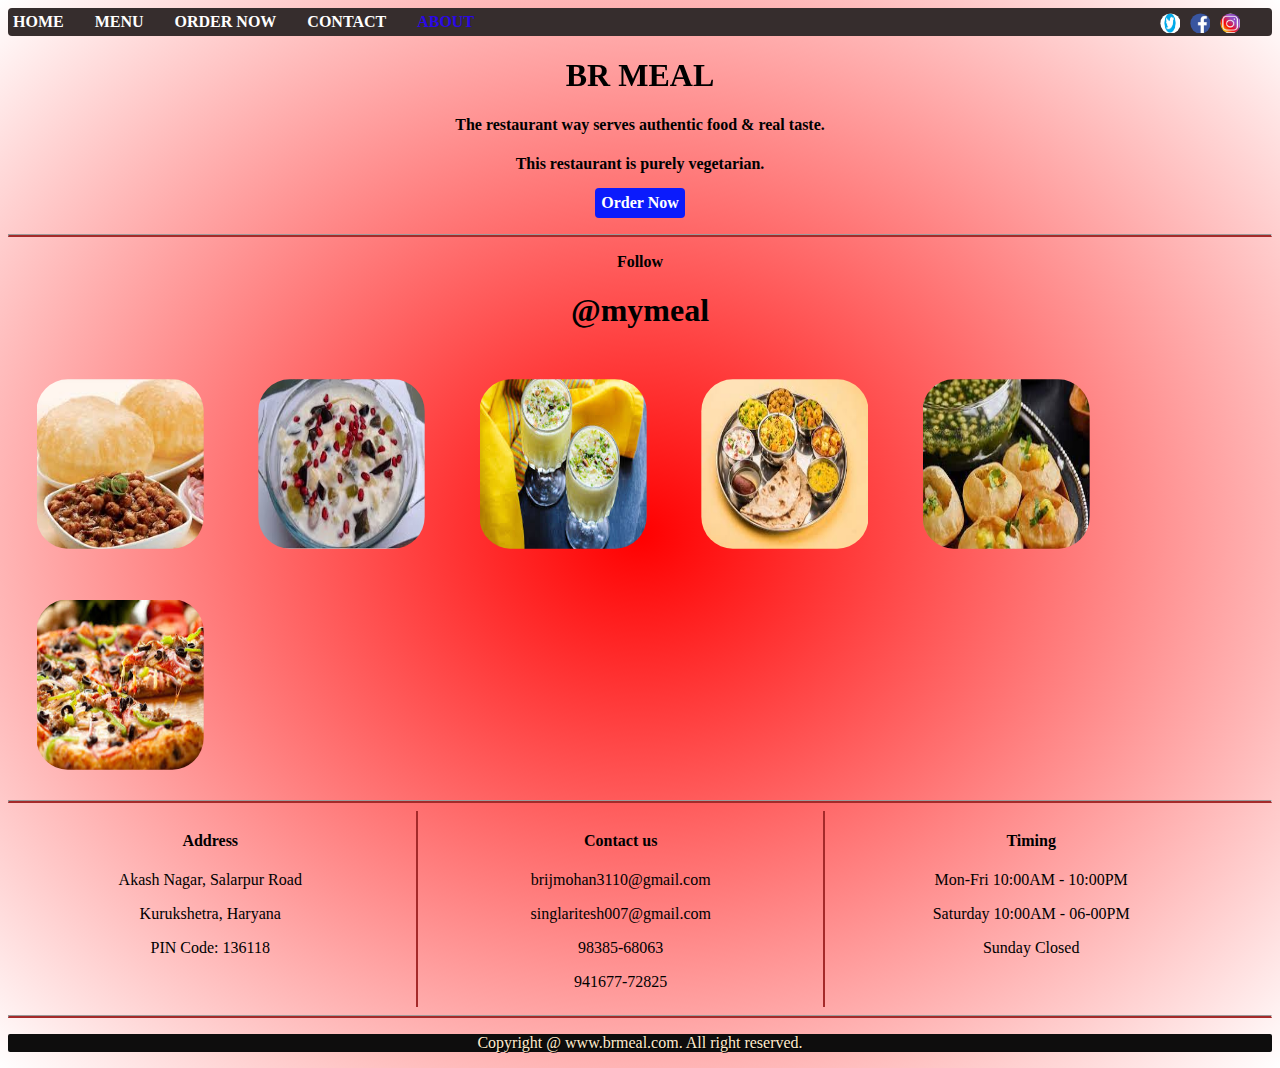
<file: about.html>
<!DOCTYPE html>
<html lang="en">
<head>
    <meta charset="UTF-8">
    <meta http-equiv="X-UA-Compatible" content="IE=edge">
    <meta name="viewport" content="width=device-width, initial-scale=1.0">
    <title>Document</title>
    <link rel="stylesheet" href="about.css">
</head>
<body>
    <nav>
        <ul id="home">
            <li><a href="index.html">HOME</a></li>
            <li><a href="menu.html">MENU</a></li>
            <li><a href="order.html">ORDER NOW</a></li>
            <!-- <li><a href="booking.html">BOOKING</a></li> -->
            <li><a href="contact.html">CONTACT</a></li>
            <li ><a class="about1" href="about.html" class="about1">ABOUT</a></li>

             <li class="insta"><a href="https://www.instagram.com/invites/contact/?i=9iefytqysw5t&utm_content=juhrnwt" target="_blank"><img src="instagram.jpeg" alt="#"></a></li> 
             <li class="fb"><a href="https://www.facebook.com/profile.php?id=100040431983490" target="_blank"><img src="facebook.jpeg" alt="#"></a></li>
             <li class="twitter"><a href="https://twitter.com/bmp3110?s=08" target="_blank"><img src="twitter.jpeg" alt="#"></a></li>
        </ul>
    </nav>
    <h1 class="hello">BR MEAL</h1>
    <h4>The restaurant way serves authentic food & real taste.</h4>
    <h4>This restaurant is purely vegetarian.</h4>
    <h4><a class="btn" href="order.html">Order Now</a></h4>
    <hr>
    <section>
        <p><b>Follow</b> </p>
        <h1> @mymeal</h1>
        <div class="img"><img src="chola bhatura.jfif" alt=""></div>
        <div class="img"><img src="fruit rayta.jfif" alt=""></div>
        <div class="img"><img src="kesar milk.jfif" alt=""></div>
        <div class="img"><img src="special thali.jfif" alt=""></div>
        <div class="img"><img src="PANIPURI.jpg" alt=""></div>
        <div class="img"><img src="pizza.jfif" alt=""></div>
    </section>
    <hr>
        <section>
            <div class="address">
                <h4>Address</h4>
                <p>Akash Nagar, Salarpur Road</p>
                <p>Kurukshetra, Haryana</p>
                <p>PIN Code: 136118</p>
            </div>
            <div class="contact">
                <h4>Contact us</h4>
                <p>brijmohan3110@gmail.com</p>
                <p>singlaritesh007@gmail.com</p>
                <p>98385-68063</p>
                <p>941677-72825</p>
            </div>
            <div class="time">
                <h4>Timing</h4>
                <p>Mon-Fri 10:00AM - 10:00PM</p>
                <p>Saturday 10:00AM - 06-00PM</p>
                <p>Sunday Closed</p>
            </div>
        </section>
        <hr>
        <footer>
            <p>Copyright @ www.brmeal.com. All right reserved.</p>
        </footer>
</body>
</html>
</file>
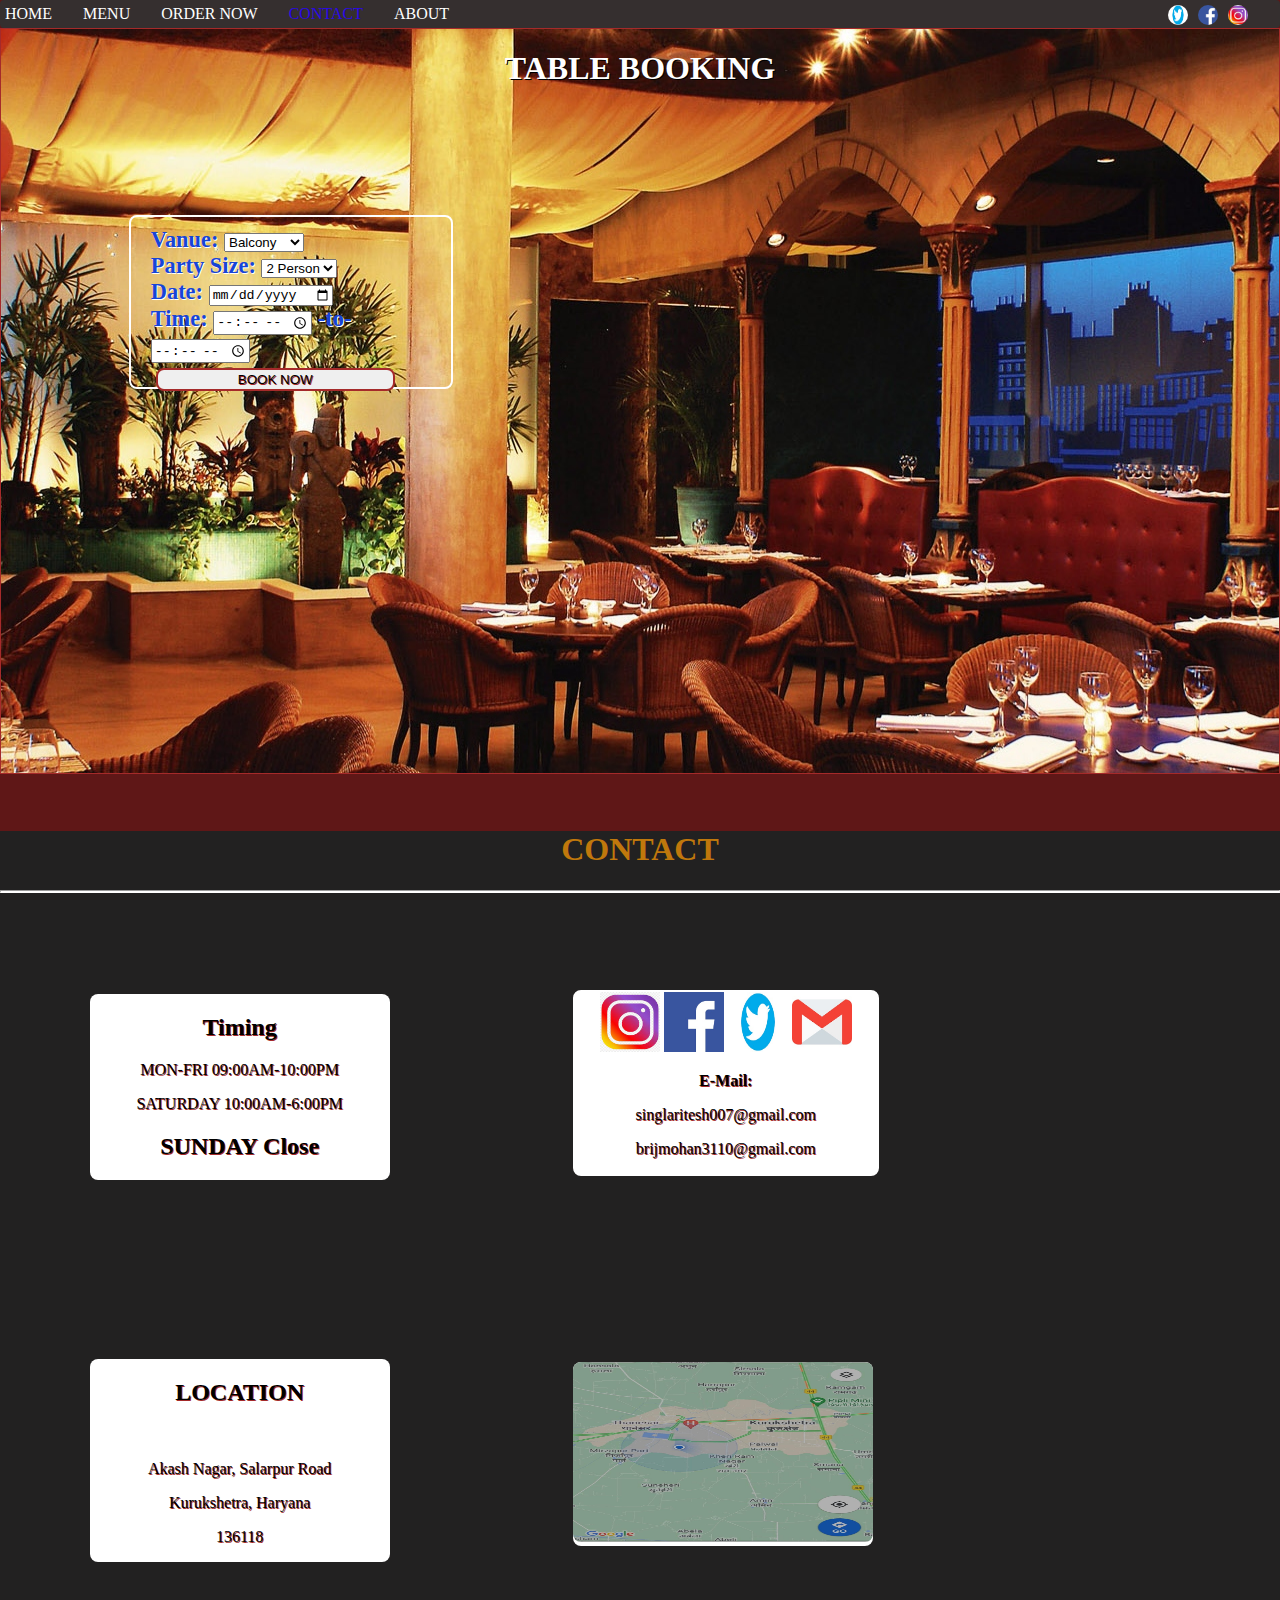
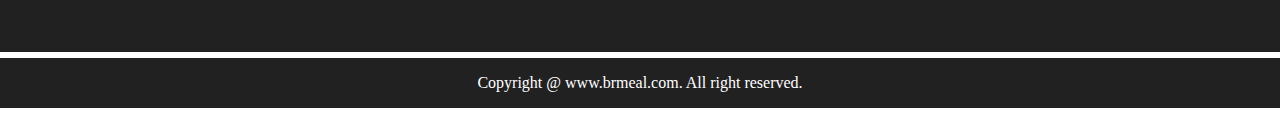
<file: contact.html>
<!DOCTYPE html>
<html lang="en">
<head>
    <meta charset="UTF-8">
    <meta http-equiv="X-UA-Compatible" content="IE=edge">
    <meta name="viewport" content="width=device-width, initial-scale=1.0">
    <title>BR_Foods</title>
    <link rel="stylesheet" href="contact.css">
    
</head>
<body>
    <nav>
        <ul id="home">
            <li><a href="index.html">HOME</a></li>
            <li><a href="menu.html">MENU</a></li>
            <li><a href="order.html">ORDER NOW</a></li>
            <!-- <li><a href="booking.html">BOOKING</a></li> -->
            <li><a class="contact1" href="contact.html">CONTACT</a></li>
            <li><a href="about.html">ABOUT</a></li>

             <li class="insta"><a href="https://www.instagram.com/invites/contact/?i=9iefytqysw5t&utm_content=juhrnwt"><img src="instagram.jpeg" alt="insta"></a></li> 
             <li class="fb"><a href="https://www.facebook.com/profile.php?id=100040431983490"><img src="facebook.jpeg" alt="fb"></a></li>
             <li class="twitter"><a href="https://twitter.com/bmp3110?s=08"><img src="twitter.jpeg" alt="tw"></a></li>
        </ul>
    </nav>
    <div id="container">
    <div id="booking">
        <h1 class="hello"><strong>TABLE BOOKING</strong></h1>

        <div class="bookingform">
           Vanue: <select name="Venue" id=""> 
              <option value="Balcony"> Balcony</option>
              <option value="Open Hut"> Open Hut</option>
              <option value="Garden"> Garden</option>
          </select><br>
            Party Size: <select name="person" id="">
                <option value="">2 Person</option>
                <option value="">3 Person</option>
                <option value="">4 Person</option>
                <option value="">5 Person</option>
                <option value="">6 Person</option>
                
            </select><br>
            Date: <input type="date"> <br> 
            Time: <input type="time"> -to- <input type="time"> <br>
     <button class="btn" onclick = "alert('Your Booking is Confirmed \n Thanks For Your Visit')">BOOK NOW</button>
    </div>
    </div> 
    <br> <br> 
</div>

    <div class="contact">
        <h1 class="hello">CONTACT</h1>
        <hr>

        <div class="left">
            <h2>Timing</h2> 
            <p>MON-FRI 09:00AM-10:00PM</p>
            <p> SATURDAY 10:00AM-6:00PM</p>
            <H2>SUNDAY <B> Close </B></H2>
        </div>

        <div class="socialmedia">
           <a href=" https://www.instagram.com/invites/contact/?i=9iefytqysw5t&utm_content=juhrnwt" target="_blank"> <img src="instagram.jpeg" alt="insta"></a>

           <a href="https://www.facebook.com/profile.php?id=100040431983490" target="_blank"><img src="facebook.jpeg" alt="#"></a>

           <a href="https://twitter.com/bmp3110?s=08" target="_blank"><img src="twitter.jpeg" alt="#"></a>
           <a href="" onclick="alert('MAIL at :\n singlaritesh007@gmail.com \n brijmohan3110@gmail.com ')"><img src="gmail.jpeg" alt=""></a>
           <br> 
           <p class="email">
               <p><b>E-Mail:</b></p>
               <p>singlaritesh007@gmail.com</p> 
               <p> brijmohan3110@gmail.com </p>
           </p>
        
        </div>

        <div class="right">
            <h2>LOCATION</h2> <br>
            <p>Akash Nagar, Salarpur Road</p>
            <p>Kurukshetra, Haryana</p>
            <p>136118</p>
        </div>
        <div class="location">

            <a href=""><img src="location.jpeg" alt=""></a>

        </div>
        <footer>
            <p>Copyright @ www.brmeal.com. All right reserved.</p>
        </footer>

    </div>


</body>
</html>
</file>
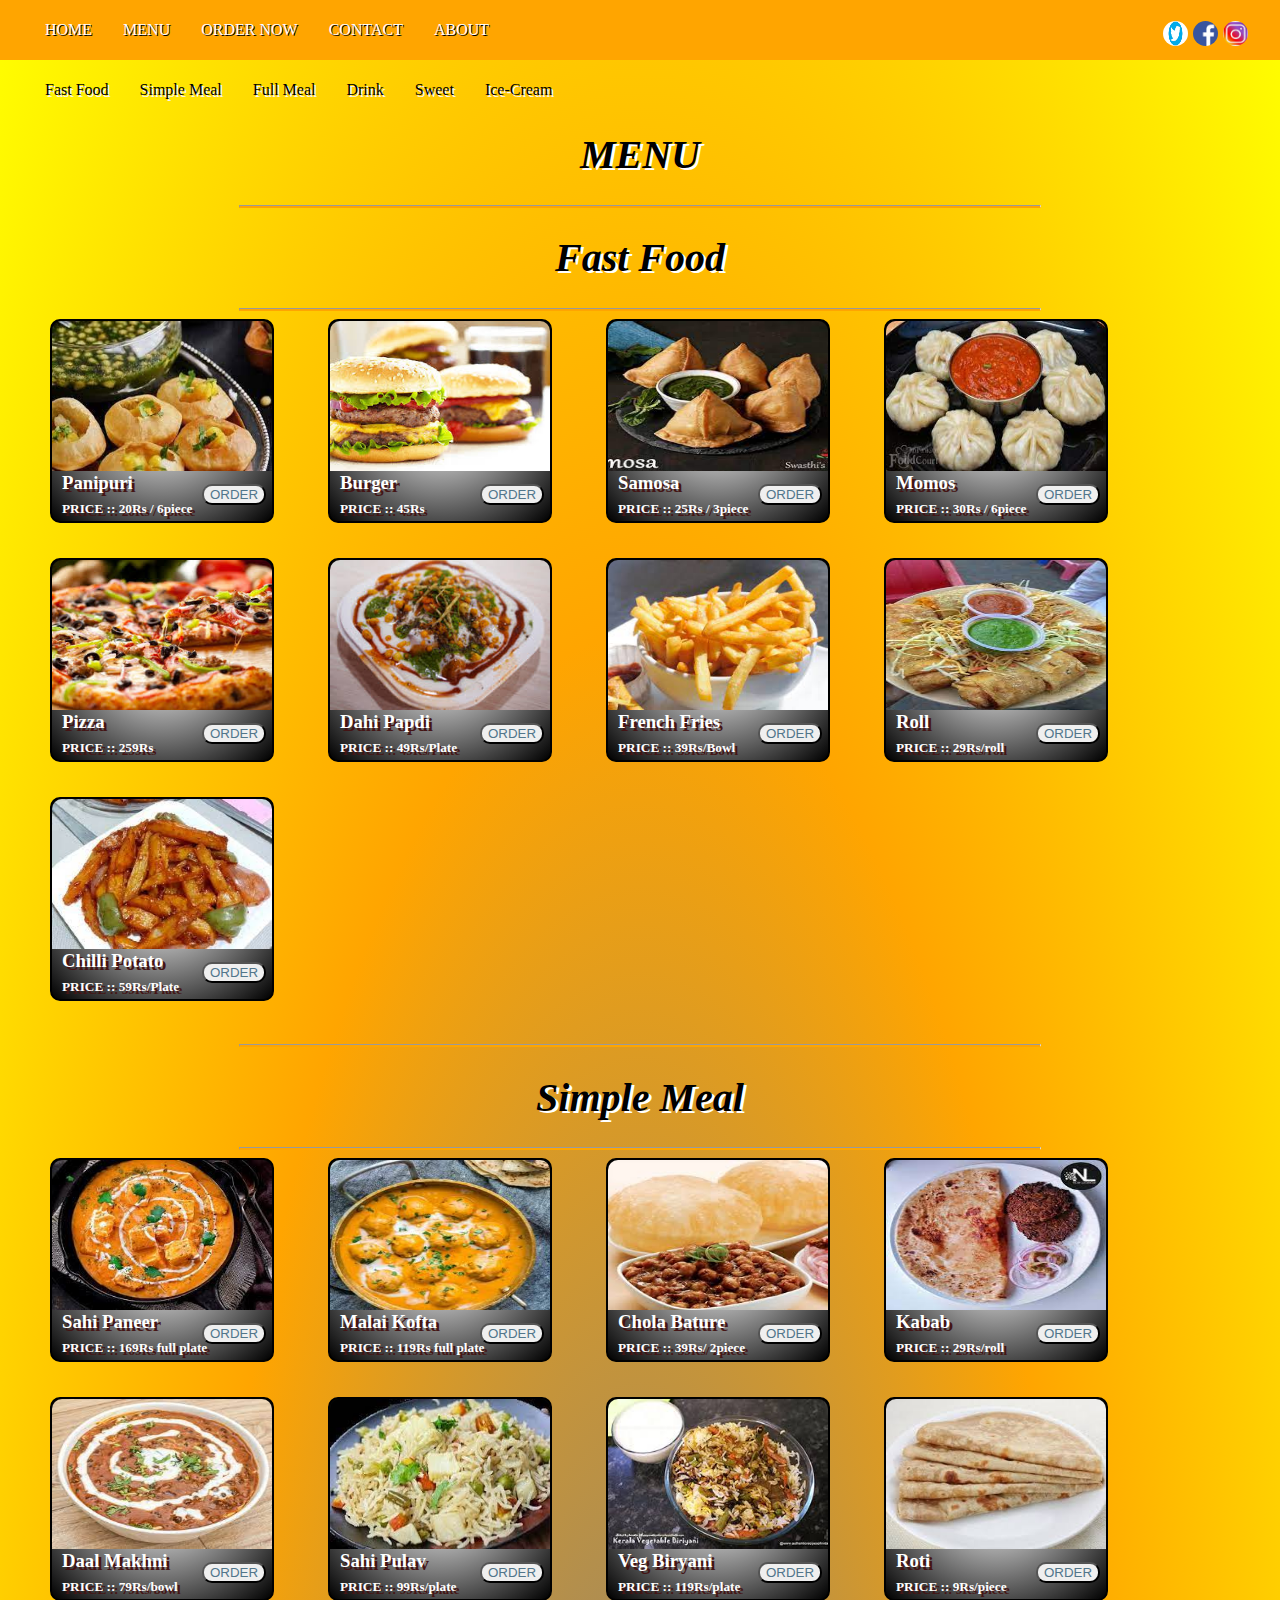
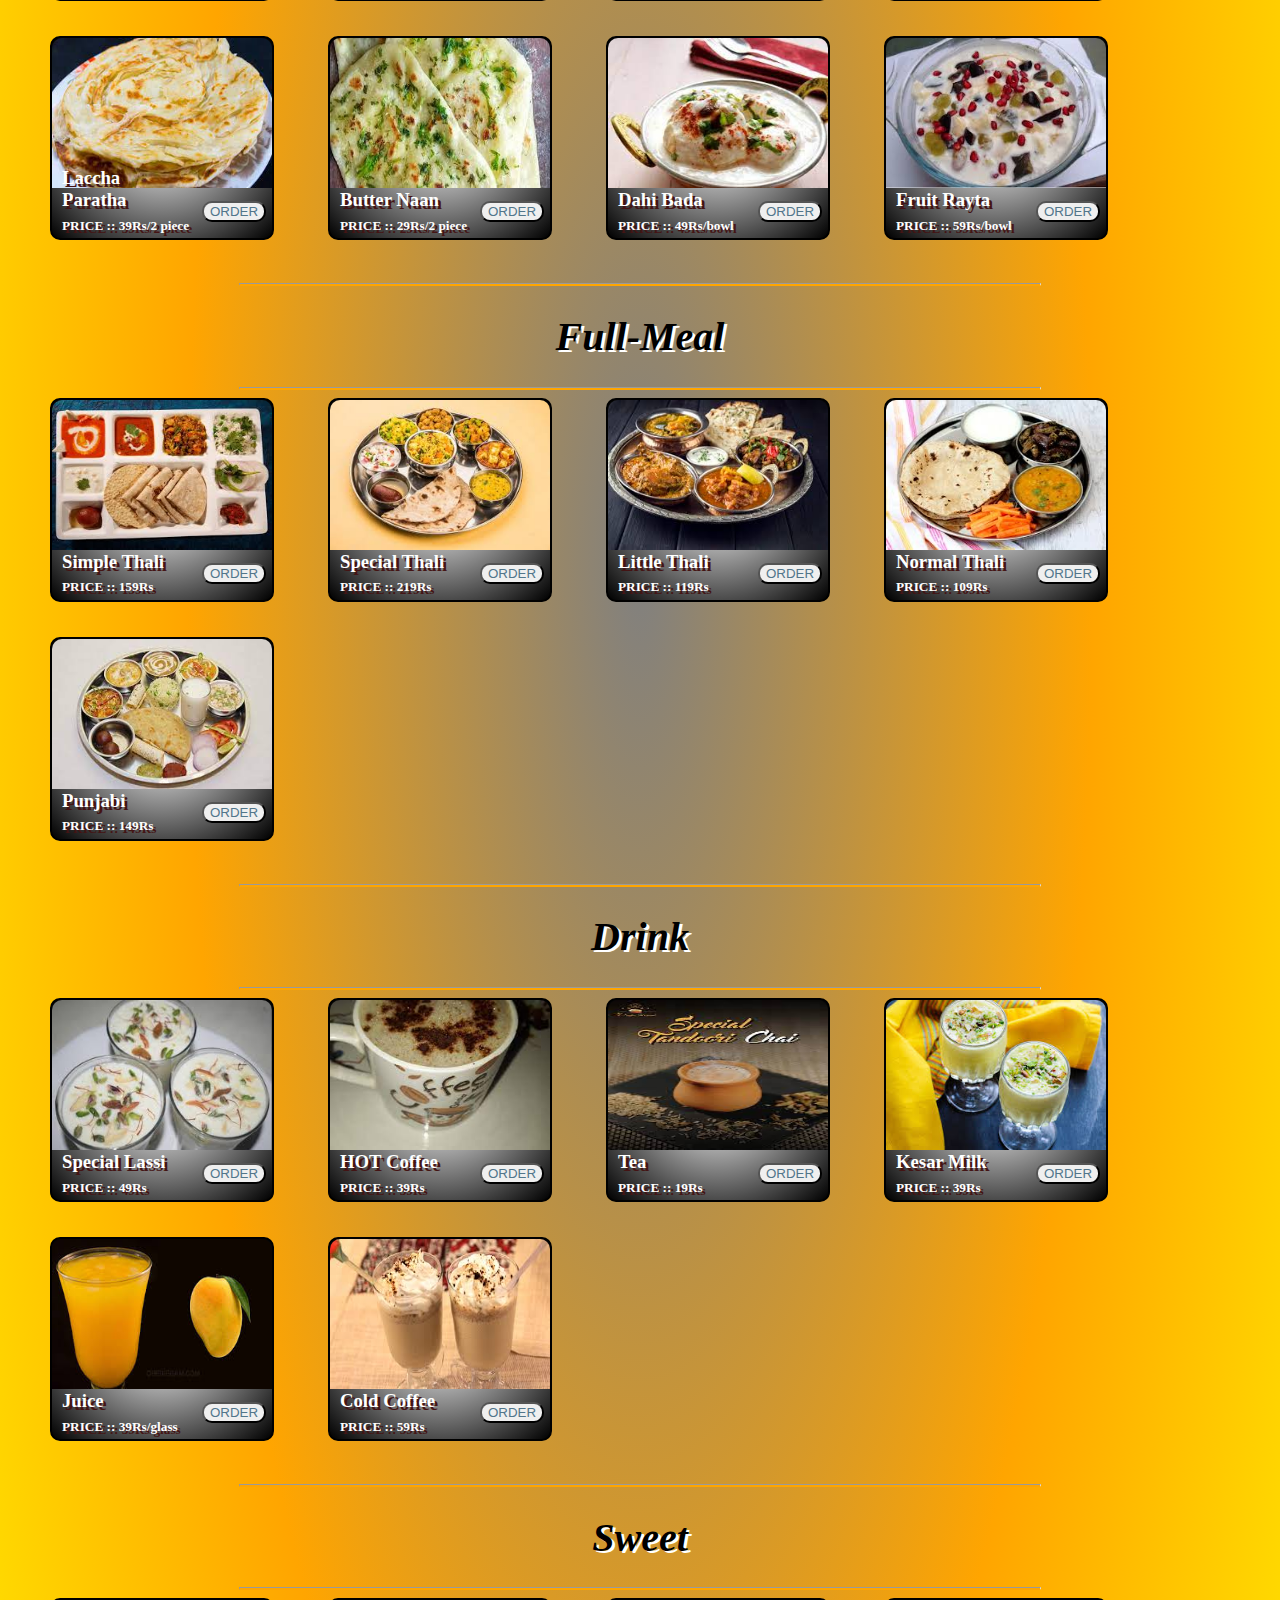
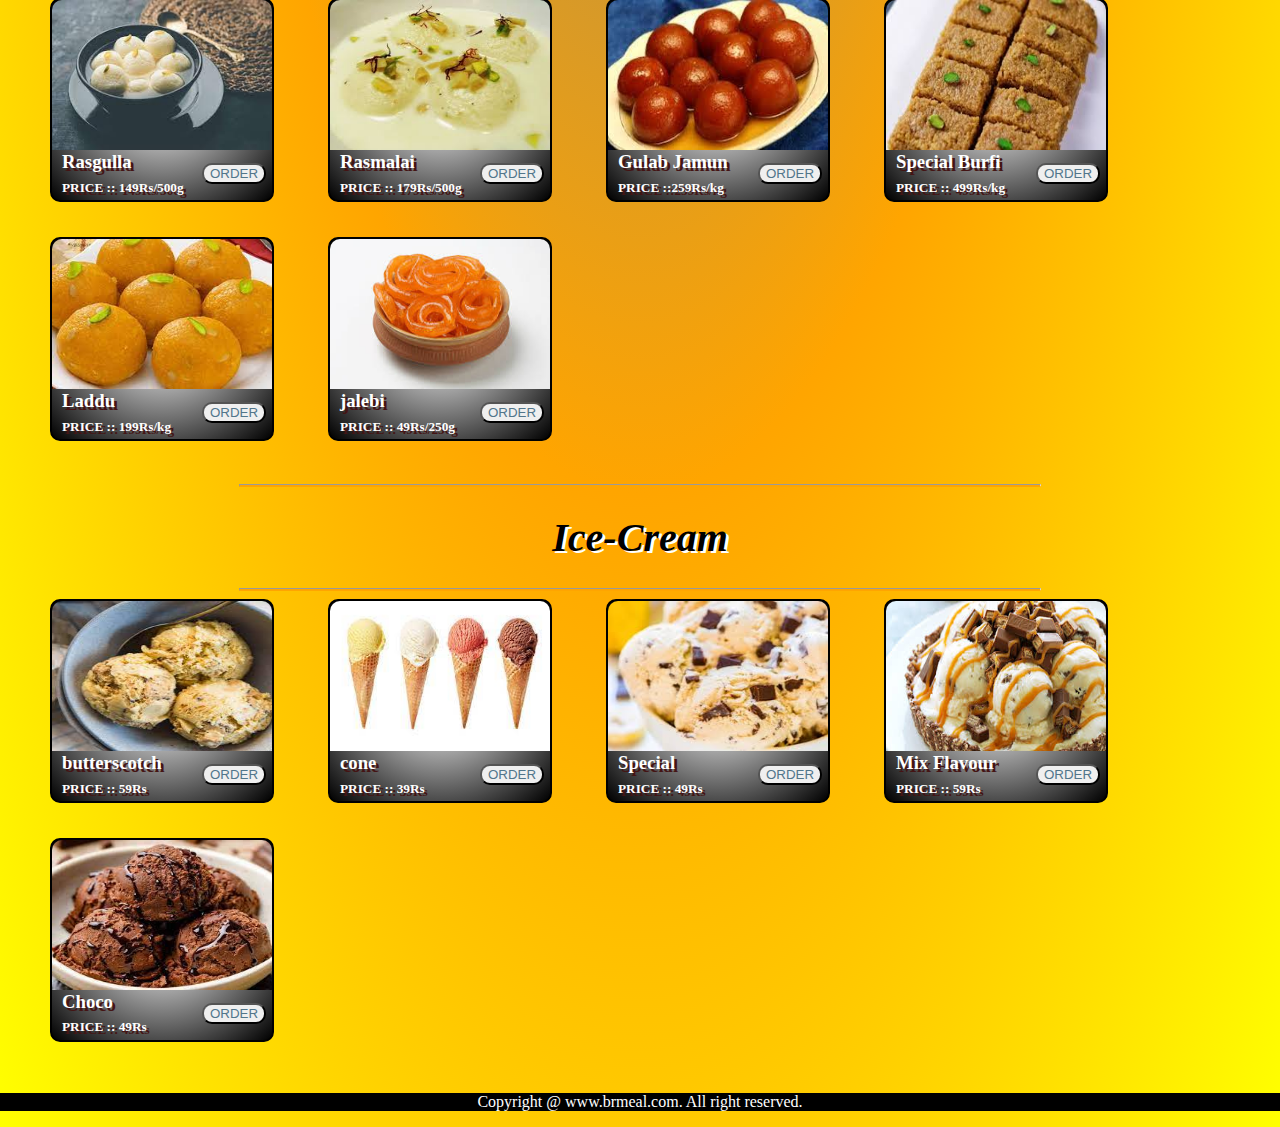
<file: menu.html>
<!DOCTYPE html>
<html lang="en">
<head>
    <meta charset="UTF-8">
    <meta http-equiv="X-UA-Compatible" content="IE=edge">
    <meta name="viewport" content="width=device-width, initial-scale=1.0">
    <title>Document</title>
    <link rel="stylesheet" href="menu.css">
</head>
<body>
    <nav id="fnav">
        <ul id="home">
            <li><a href="index.html">HOME</a></li>
            <li><a class="menu1" href="menu.html" >MENU</a></li>
            <li><a href="order.html">ORDER NOW</a></li>
            <!-- <li><a href="booking.html">BOOKING</a></li> -->
            <li><a href="contact.html">CONTACT</a></li>
            <li><a class="about1" href="about.html">ABOUT</a></li>

             <li class="insta"><a href="https://www.instagram.com/invites/contact/?i=9iefytqysw5t&utm_content=juhrnwt" target="_blank"><img src="instagram.jpeg" alt="insta"></a></li> 
             <li class="fb"><a href="https://www.facebook.com/profile.php?id=100040431983490"  target="_blank"><img src="facebook.jpeg" alt="fb"></a></li>
             <li class="twitter"><a href="https://twitter.com/bmp3110?s=08" target="_blank"><img src="twitter.jpeg" alt="tw"></a></li>
        </ul>
    </nav>
    <nav id="navbar">
        <ul>
            <li><a href="#fast-food">Fast Food</a></li>
            <li><a href="#simple-meal">Simple Meal</a></li>
            <li><a href="#full-meal">Full Meal</a></li>
            <li><a href="#drink">Drink</a></li>
            <li><a href="#sweet">Sweet</a></li>
            <li><a href="#ice-cream">Ice-Cream</a></li>
            
             
        </ul>
    </nav>
    <main id="menu"> <h1 class="hello">MENU</h1>
    <section id="fast-food"><hr>
        <h1 class="hello">Fast Food</h1>
        <hr>
        
        <div>
            <img src="PANIPURI.jpg" alt="">
            <h3>Panipuri</h3>
            <h5> PRICE :: 20Rs / 6piece</h5>
            <button onclick= "alert('Thanks For Your Order \n Your Order will be Dilivered Shortly')">ORDER</button>
        </div>
        <div>
            <img src="burger.jpg" alt="">
            <h3>Burger</h3>
            <h5> PRICE :: 45Rs</h5>
            <button onclick= "alert('Thanks For Your Order \n Your Order will be Dilivered Shortly')">ORDER</button>
        </div>
        <div>
            <img src="samosa.jfif" alt="">
            <h3>Samosa</h3>
            <h5> PRICE :: 25Rs / 3piece</h5>
            <button onclick= "alert('Thanks For Your Order \n Your Order will be Dilivered Shortly')">ORDER</button>
        </div>
        <div>
            <img src="MOMES.jpg" alt="">
            <h3>Momos</h3>
            <h5> PRICE :: 30Rs / 6piece</h5>
            <button onclick= "alert('Thanks For Your Order \n Your Order will be Dilivered Shortly')">ORDER</button>
        </div>
        <div><img src="pizza.jfif" alt="">
            <h3>Pizza</h3>
            <h5> PRICE :: 259Rs</h5>
            <button onclick= "alert('Thanks For Your Order \n Your Order will be Dilivered Shortly')">ORDER</button>
        </div>
        <div><img src="dahi papdi.jfif" alt="">
            <h3>Dahi Papdi</h3>
            <h5> PRICE :: 49Rs/Plate</h5>
            <button onclick= "alert('Thanks For Your Order \n Your Order will be Dilivered Shortly')">ORDER</button>
        </div>
        <div><img src="french fries.jfif" alt="">
            <h3>French Fries</h3>
            <h5> PRICE :: 39Rs/Bowl</h5>
            <button onclick= "alert('Thanks For Your Order \n Your Order will be Dilivered Shortly')">ORDER</button>
        </div>
        <div><img src="a.jfif" alt="">
            <h3>Roll</h3>
            <h5> PRICE :: 29Rs/roll</h5>
            <button onclick= "alert('Thanks For Your Order \n Your Order will be Dilivered Shortly')">ORDER</button>
        </div>
        <div><img src="chilli potato.jfif" alt="">
            <h3>Chilli Potato</h3>
            <h5> PRICE :: 59Rs/Plate</h5>
            <button onclick= "alert('Thanks For Your Order \n Your Order will be Dilivered Shortly')">ORDER</button>
        </div>
    </section>
    <section id="simple-meal"><hr>
        <h1 class="hello">Simple Meal</h1> <hr>
      <div>
          <img src="paneer.jfif" alt="">
          <h3>Sahi Paneer</h3>
         <h5> PRICE :: 169Rs full plate</h5>
         <button onclick= "alert('Thanks For Your Order \n Your Order will be Dilivered Shortly')">ORDER</button>
      </div>
      <div>
        <img src="malai kofta.jfif" alt="">
        <h3>Malai Kofta</h3>
       <h5> PRICE :: 119Rs full plate</h5>
       <button onclick= "alert('Thanks For Your Order \n Your Order will be Dilivered Shortly')">ORDER</button>
    </div>
    <div>
        <img src="chola bhatura.jfif" alt="">
        <h3>Chola Bature</h3>
       <h5> PRICE :: 39Rs/ 2piece</h5>
       <button onclick= "alert('Thanks For Your Order \n Your Order will be Dilivered Shortly')">ORDER</button>
    </div>
    <div>
        <img src="kabab paratha.jfif" alt="">
        <h3>Kabab</h3>
       <h5> PRICE :: 29Rs/roll</h5>
       <button onclick= "alert('Thanks For Your Order \n Your Order will be Dilivered Shortly')">ORDER</button>
    </div>
    <div>
        <img src="daal makhni.jfif" alt="">
        <h3>Daal Makhni</h3>
       <h5> PRICE :: 79Rs/bowl</h5>
       <button onclick= "alert('Thanks For Your Order \n Your Order will be Dilivered Shortly')">ORDER</button>
    </div>
    <div>
        <img src="pulav.jfif" alt="">
        <h3>Sahi Pulav</h3>
       <h5> PRICE :: 99Rs/plate</h5>
       <button onclick= "alert('Thanks For Your Order \n Your Order will be Dilivered Shortly')">ORDER</button>
    </div>
    <div>
        <img src="veg biryani.jfif" alt="">
        <h3>Veg Biryani</h3>
       <h5> PRICE :: 119Rs/plate</h5>
       <button onclick= "alert('Thanks For Your Order \n Your Order will be Dilivered Shortly')">ORDER</button>
    </div>
    <div>
        <img src="roti.jfif" alt="">
        <h3> Roti</h3>
       <h5> PRICE :: 9Rs/piece</h5>
       <button onclick= "alert('Thanks For Your Order \n Your Order will be Dilivered Shortly')">ORDER</button>
    </div>
    <div>
        <img src="laccha paratha.jfif" alt="">
        <h3>Laccha Paratha</h3>
       <h5> PRICE :: 39Rs/2 piece</h5>
       <button onclick= "alert('Thanks For Your Order \n Your Order will be Dilivered Shortly')">ORDER</button>
    </div>
    <div>
        <img src="butter naan.jfif" alt="">
        <h3>Butter Naan</h3>
       <h5> PRICE :: 29Rs/2 piece</h5>
       <button onclick= "alert('Thanks For Your Order \n Your Order will be Dilivered Shortly')">ORDER</button>
    </div>
    <div>
        <img src="dahi bada.jfif" alt="">
        <h3>Dahi Bada</h3>
       <h5> PRICE :: 49Rs/bowl</h5>
       <button onclick= "alert('Thanks For Your Order \n Your Order will be Dilivered Shortly')">ORDER</button>
    </div>
    <div>
        <img src="fruit rayta.jfif" alt="">
        <h3>Fruit Rayta</h3>
       <h5> PRICE :: 59Rs/bowl</h5>
       <button onclick= "alert('Thanks For Your Order \n Your Order will be Dilivered Shortly')">ORDER</button>
    </div>
    </section>
    <section id="full-meal"><hr>
        <h1 class="hello">Full-Meal</h1><hr>
        <div>
            <img src="simple thali.jfif" alt="">
            <h3>Simple Thali</h3>
           <h5> PRICE :: 159Rs</h5>
           <button onclick= "alert('Thanks For Your Order \n Your Order will be Dilivered Shortly')">ORDER</button>
        </div>
        <div>
            <img src="special thali.jfif" alt="">
            <h3>Special Thali</h3>
           <h5> PRICE :: 219Rs</h5>
           <button onclick= "alert('Thanks For Your Order \n Your Order will be Dilivered Shortly')">ORDER</button>
        </div>
        <div>
            <img src="little thali.jfif" alt="">
            <h3>Little Thali</h3>
           <h5> PRICE :: 119Rs</h5>
           <button onclick= "alert('Thanks For Your Order \n Your Order will be Dilivered Shortly')">ORDER</button>
        </div>
        <div>
            <img src="normal thali.jfif" alt="">
            <h3>Normal Thali</h3>
           <h5> PRICE :: 109Rs</h5>
           <button onclick= "alert('Thanks For Your Order \n Your Order will be Dilivered Shortly')">ORDER</button>
        </div>
        <div>
            <img src="punjabi thali.jfif" alt="">
            <h3>Punjabi</h3>
           <h5> PRICE :: 149Rs</h5>
           <button onclick= "alert('Thanks For Your Order \n Your Order will be Dilivered Shortly')">ORDER</button>
        </div>

    </section>
    <section id="drink"><hr>
        <h1 class="hello">Drink</h1><hr>
        <div>
            <img src="lassi.jfif" alt="">
            <h3>Special Lassi</h3>
           <h5> PRICE :: 49Rs</h5>
           <button onclick= "alert('Thanks For Your Order \n Your Order will be Dilivered Shortly')">ORDER</button>
        </div>
        <div>
            <img src="coffee.jfif" alt="">
            <h3>HOT Coffee</h3>
           <h5> PRICE :: 39Rs</h5>
           <button onclick= "alert('Thanks For Your Order \n Your Order will be Dilivered Shortly')">ORDER</button>
        </div>
        <div>
            <img src="tea.jfif" alt="">
            <h3>Tea</h3>
           <h5> PRICE :: 19Rs</h5>
           <button onclick= "alert('Thanks For Your Order \n Your Order will be Dilivered Shortly')">ORDER</button>
        </div>
        <div>
            <img src="kesar milk.jfif" alt="">
            <h3>Kesar Milk</h3>
           <h5> PRICE :: 39Rs</h5>
           <button onclick= "alert('Thanks For Your Order \n Your Order will be Dilivered Shortly')">ORDER</button>
        </div>
        <div>
            <img src="mango juice.jfif" alt="">
            <h3>Juice</h3>
           <h5> PRICE :: 39Rs/glass</h5>
           <button onclick= "alert('Thanks For Your Order \n Your Order will be Dilivered Shortly')">ORDER</button>
        </div> 
        <div>
            <img src="cold coffee.jfif" alt="">
            <h3>Cold Coffee</h3>
           <h5> PRICE :: 59Rs</h5>
           <button onclick= "alert('Thanks For Your Order \n Your Order will be Dilivered Shortly')">ORDER</button>
        </div>

    </section>
    <section id="sweet"><hr>
        <h1 class="hello">Sweet</h1><hr>
        <div>
            <img src="white rasgulla.jfif" alt="">
            <h3>Rasgulla</h3>
           <h5> PRICE :: 149Rs/500g</h5>
           <button onclick= "alert('Thanks For Your Order \n Your Order will be Dilivered Shortly')">ORDER</button>
        </div>
        <div>
            <img src="rasmalai.jfif" alt="">
            <h3>Rasmalai</h3>
           <h5> PRICE :: 179Rs/500g</h5>
           <button onclick= "alert('Thanks For Your Order \n Your Order will be Dilivered Shortly')">ORDER</button>
        </div>
        <div>
            <img src="rasgulla.jfif" alt="">
            <h3>Gulab Jamun</h3>
           <h5> PRICE ::259Rs/kg</h5>
           <button onclick= "alert('Thanks For Your Order \n Your Order will be Dilivered Shortly')">ORDER</button>
        </div>
        <div>
            <img src="milk brfi.jfif" alt="">
            <h3>Special Burfi</h3>
           <h5> PRICE :: 499Rs/kg</h5>
           <button onclick= "alert('Thanks For Your Order \n Your Order will be Dilivered Shortly')">ORDER</button>
        </div>
        <div>
            <img src="laddu.jfif" alt="">
            <h3>Laddu</h3>
           <h5> PRICE :: 199Rs/kg</h5>
           <button onclick= "alert('Thanks For Your Order \n Your Order will be Dilivered Shortly')">ORDER</button>
        </div>
        <div>
            <img src="jalebi.jfif" alt="">
            <h3>jalebi</h3>
           <h5> PRICE :: 49Rs/250g</h5>
           <button onclick= "alert('Thanks For Your Order \n Your Order will be Dilivered Shortly')">ORDER</button>
        </div>
    </section>
    <section id="ice-cream"><hr>
        <h1 class="hello">Ice-Cream</h1><hr>
        <div>
            <img src="butterscotch.jfif" alt="">
            <h3>butterscotch</h3>
           <h5> PRICE :: 59Rs</h5>
           <button onclick= "alert('Thanks For Your Order \n Your Order will be Dilivered Shortly')">ORDER</button>
        </div>
        <div>
            <img src="cone ice cream.jfif" alt="">
            <h3>cone</h3>
           <h5> PRICE :: 39Rs</h5>
           <button onclick= "alert('Thanks For Your Order \n Your Order will be Dilivered Shortly')">ORDER</button>
        </div>
        <div>
            <img src="banana ice cream.jfif" alt="">
            <h3>Special</h3>
           <h5> PRICE :: 49Rs</h5>
           <button onclick= "alert('Thanks For Your Order \n Your Order will be Dilivered Shortly')">ORDER</button>
        </div>
        <div>
            <img src="mixup.jfif" alt="">
            <h3>Mix Flavour</h3>
           <h5> PRICE :: 59Rs</h5>
           <button onclick= "alert('Thanks For Your Order \n Your Order will be Dilivered Shortly')">ORDER</button>
        </div>
        <div>
            <img src="chocolate.jfif" alt="">
            <h3>Choco</h3>
           <h5> PRICE :: 49Rs</h5>
           <button onclick= "alert('Thanks For Your Order \n Your Order will be Dilivered Shortly')">ORDER</button>
        </div>
    </section>
    <footer>
        <p>Copyright @ www.brmeal.com. All right reserved.</p>
    </footer>
    
</main>
</body>
</html>
</file>
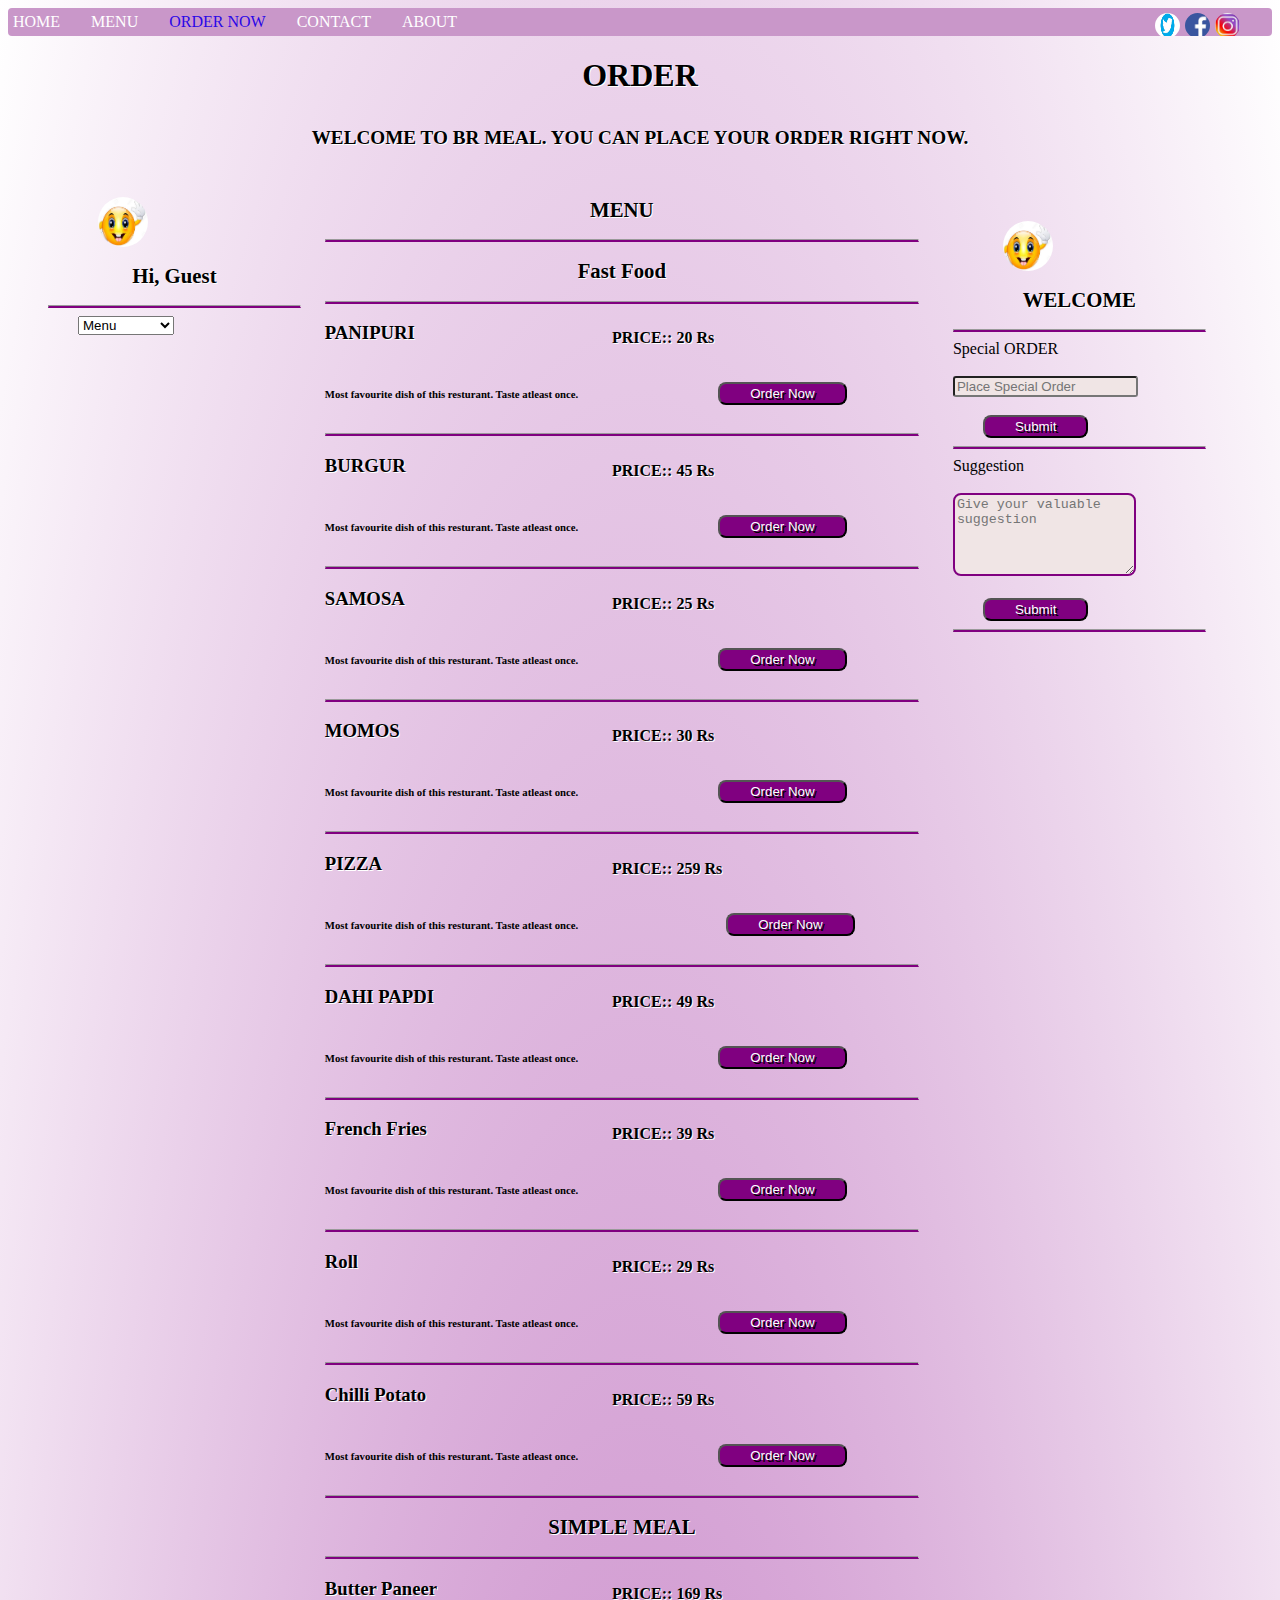
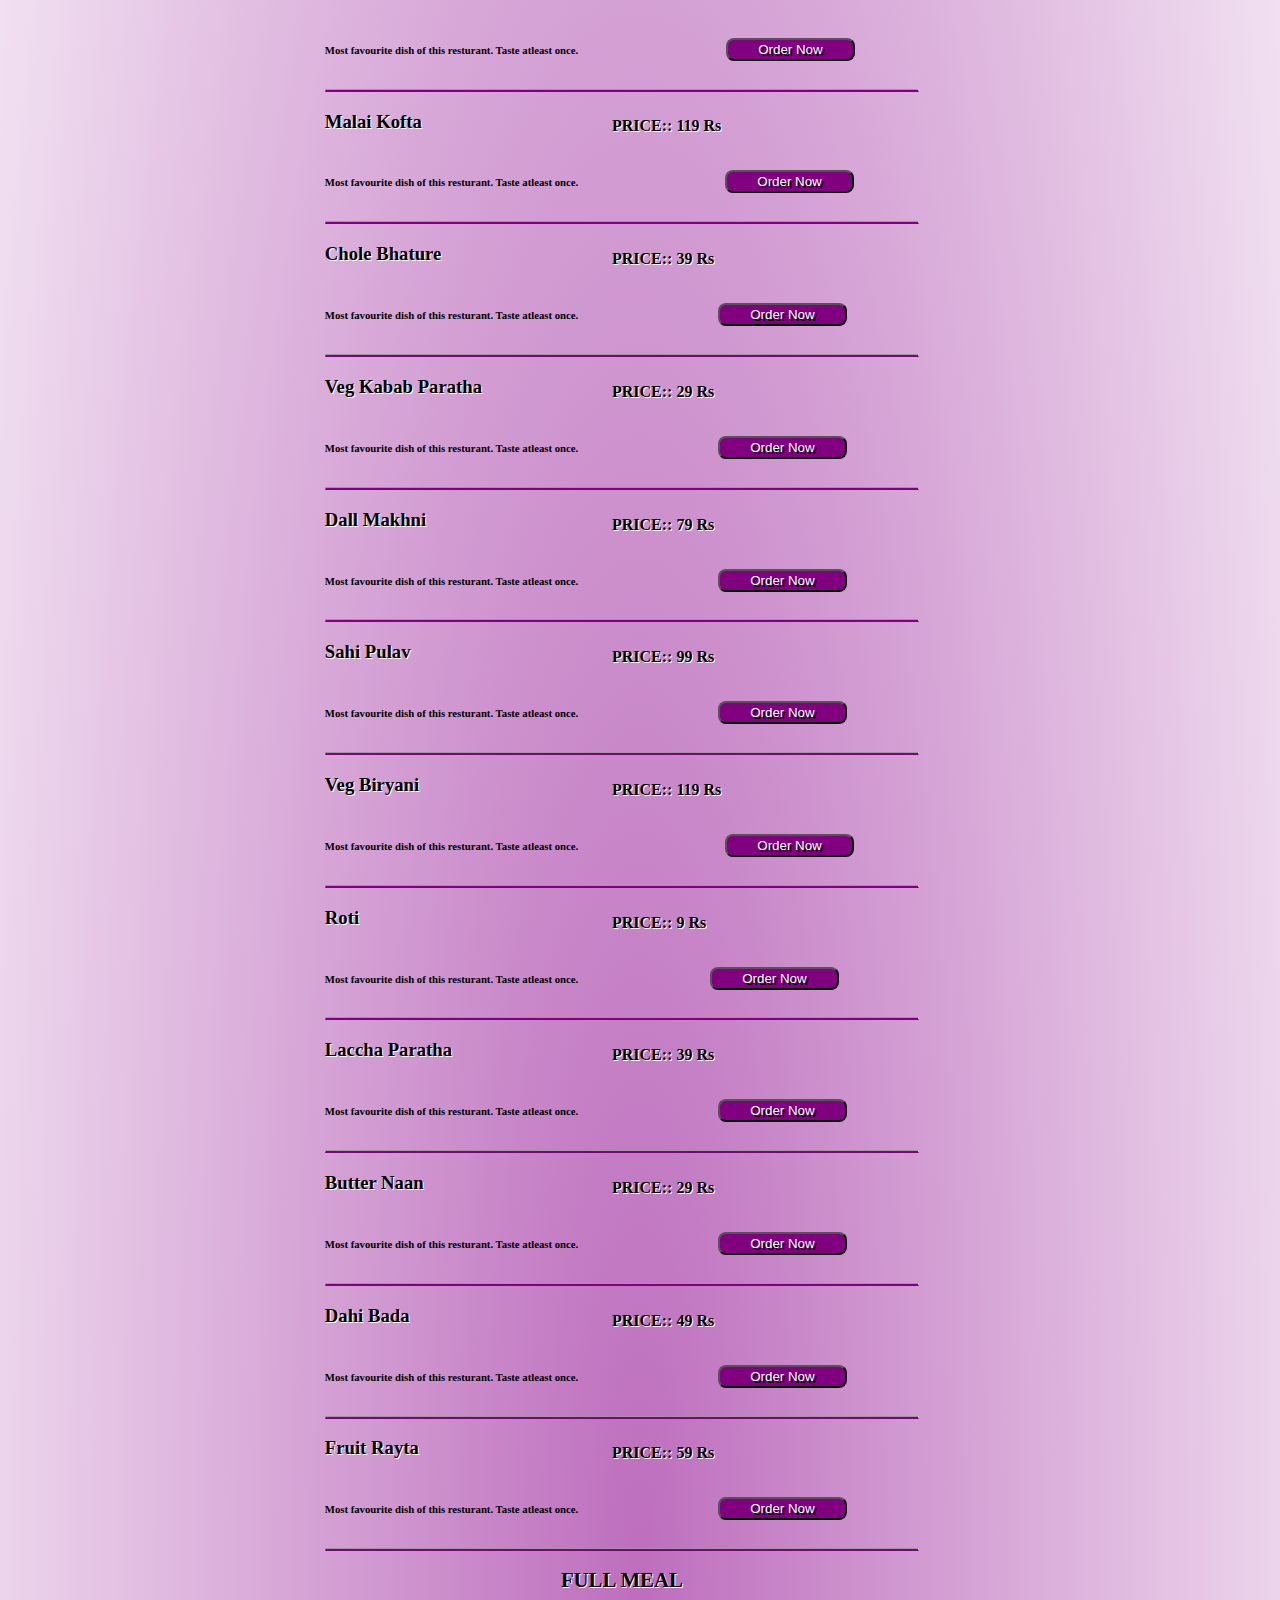
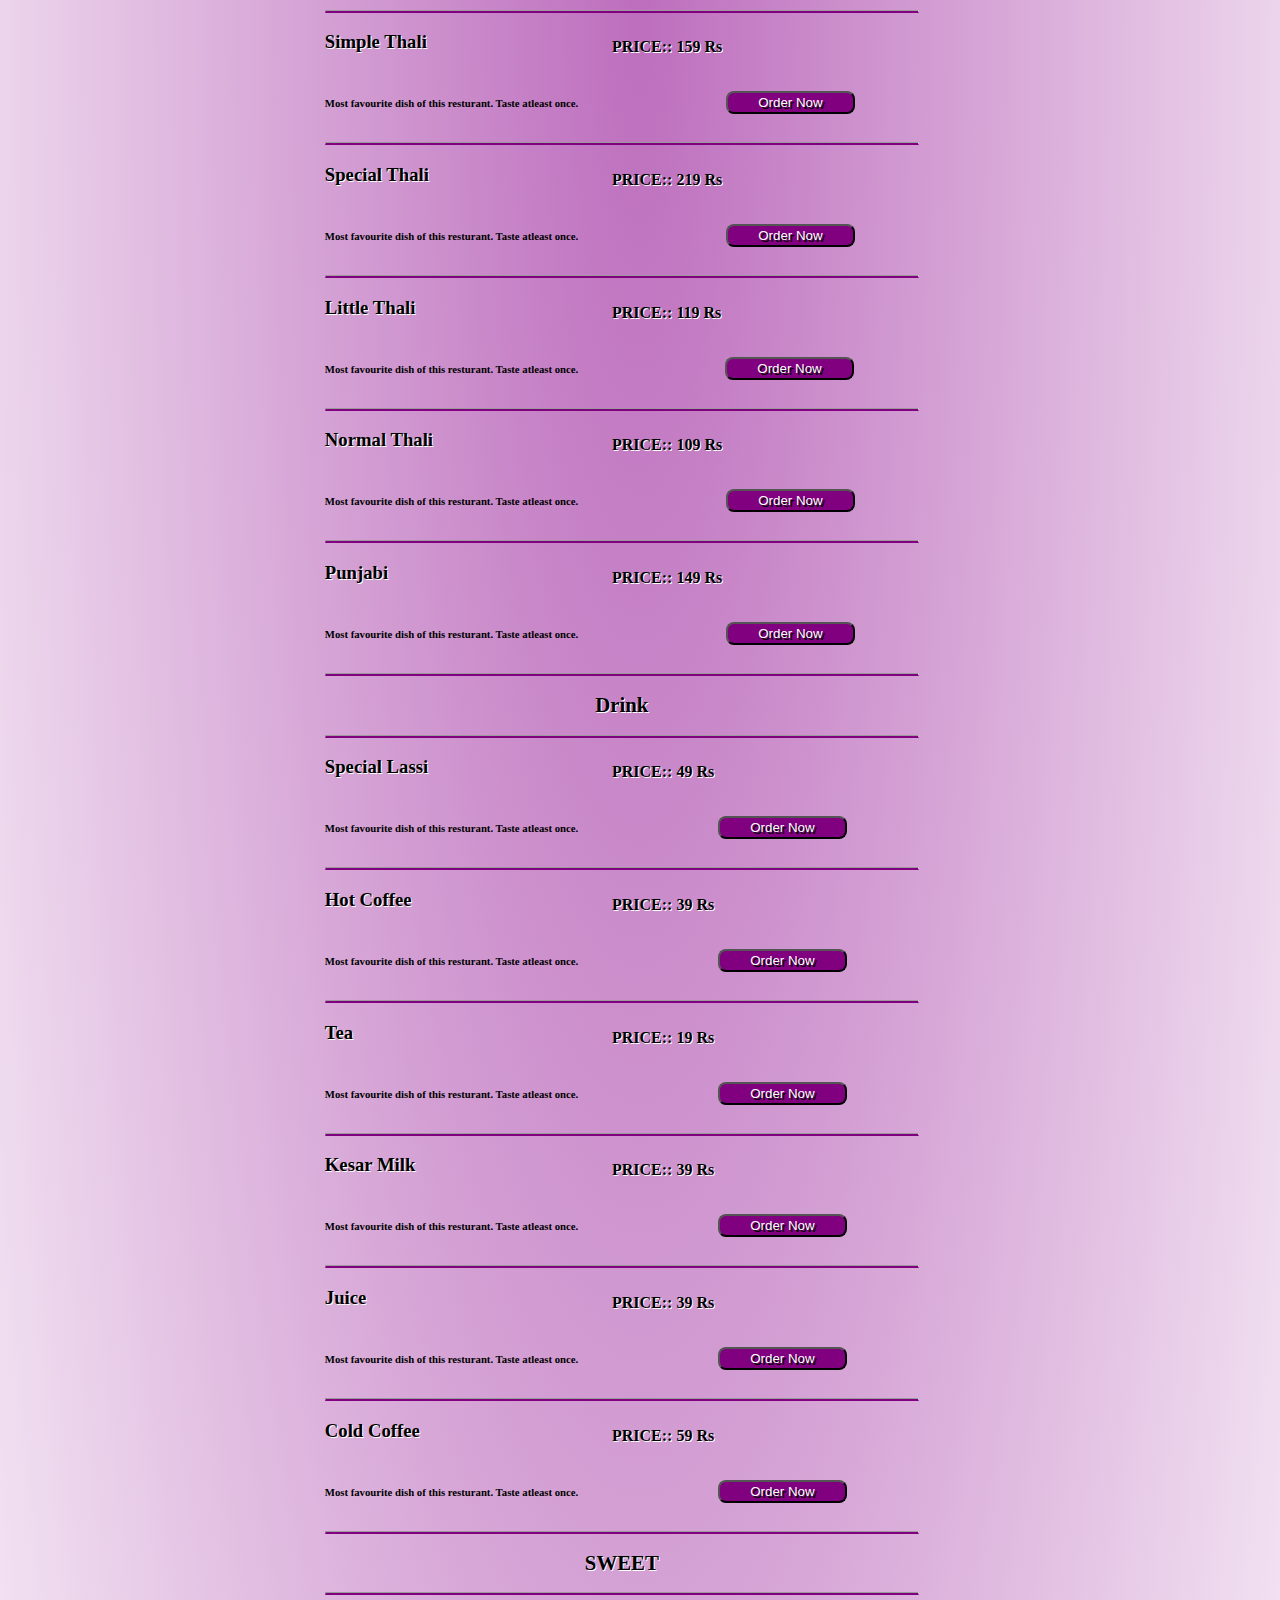
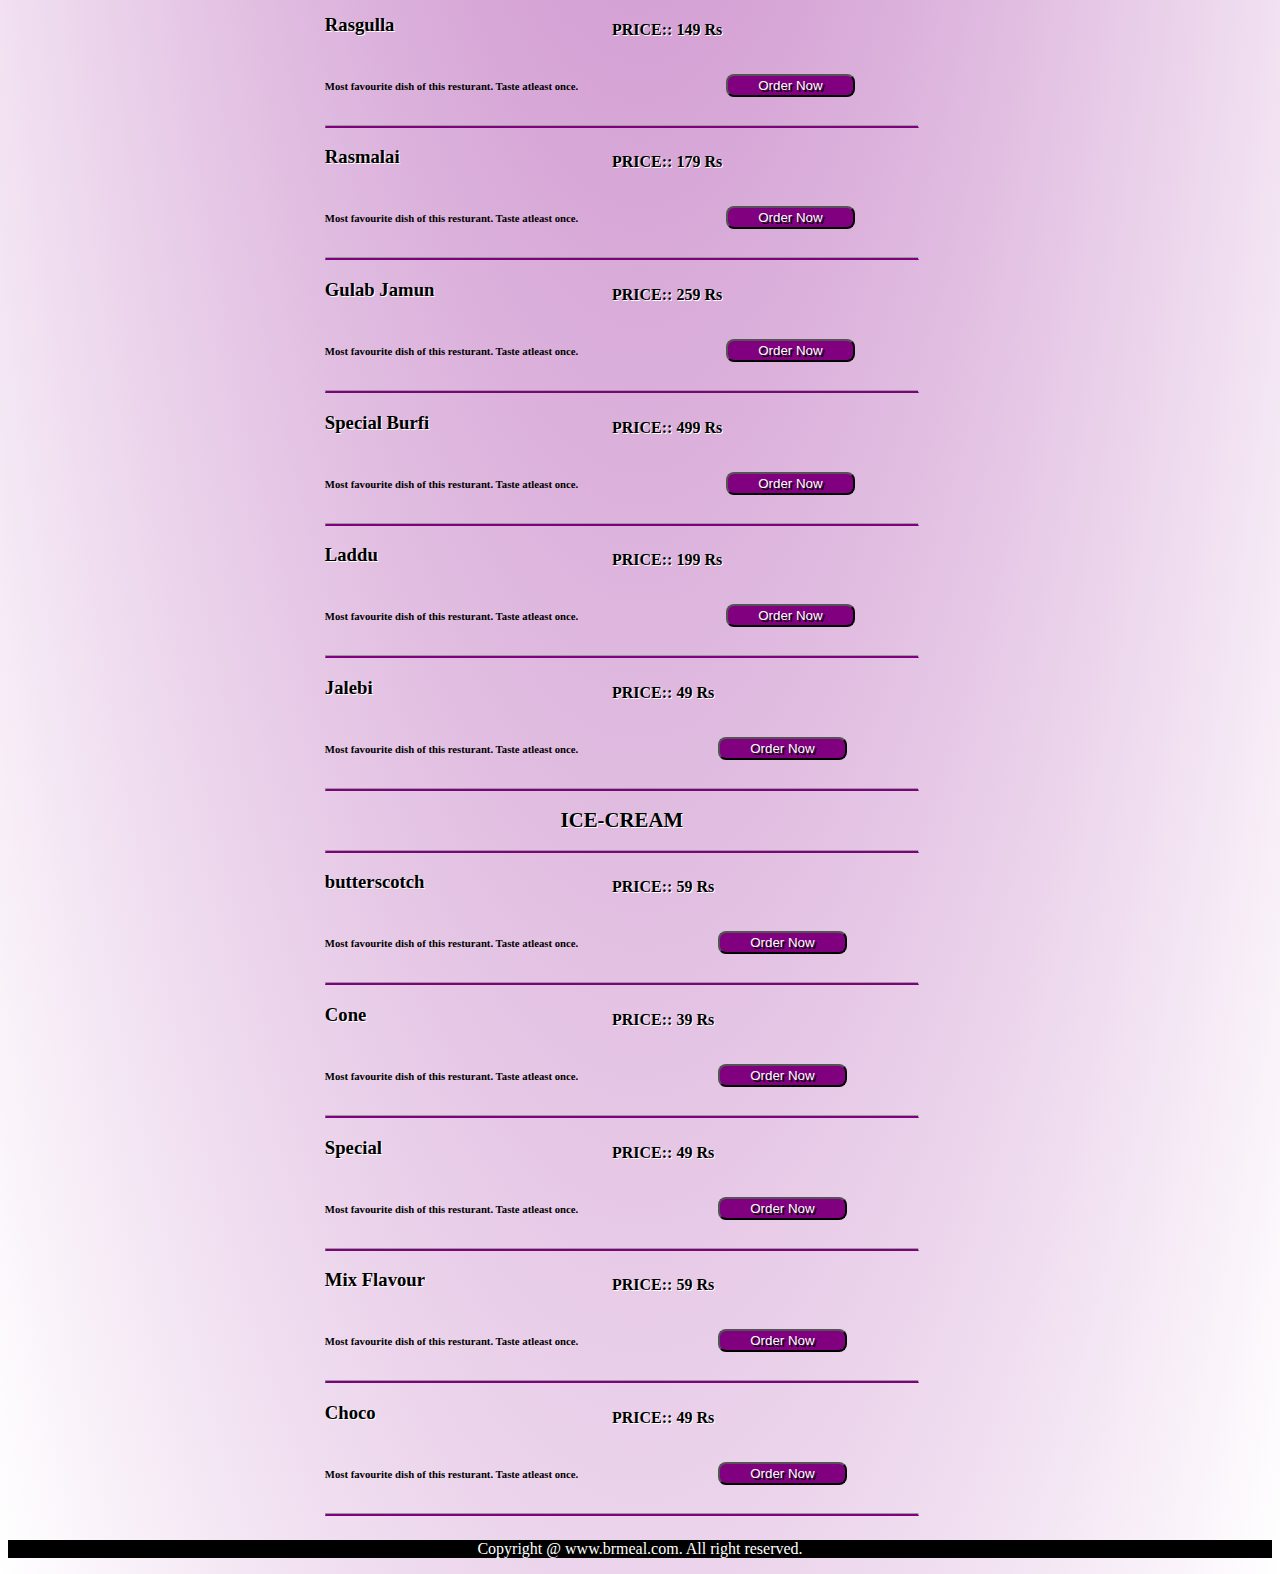
<file: order.html>
<!DOCTYPE html>
<html lang="en">
<head>
    <meta charset="UTF-8">
    <meta http-equiv="X-UA-Compatible" content="IE=edge">
    <meta name="viewport" content="width=device-width, initial-scale=1.0">
    <title>Document</title>
    <link rel="stylesheet" href="order.css">
</head>
<body>
    <nav>
        <ul id="home">
            <li><a href="index.html">HOME</a></li>
            <li><a href="menu.html">MENU</a></li>
            <li><a href="order.html" class="order1">ORDER NOW</a></li>
            <!-- <li><a href="booking.html">BOOKING</a></li> -->
            <li><a href="contact.html">CONTACT</a></li>
            <li><a class="about1" href="about.html">ABOUT</a></li>

             <li class="insta"><a href="https://www.instagram.com/invites/contact/?i=9iefytqysw5t&utm_content=juhrnwt"><img src="instagram.jpeg" alt="insta"></a></li> 
             <li class="fb"><a href="https://www.facebook.com/profile.php?id=100040431983490"><img src="facebook.jpeg" alt="fb"></a></li>
             <li class="twitter"><a href="https://twitter.com/bmp3110?s=08"><img src="twitter.jpeg" alt="tw"></a></li>
        </ul>
    </nav>
    <h1>ORDER </h1>
    <h5>WELCOME TO BR MEAL. YOU CAN PLACE YOUR ORDER RIGHT NOW.</h5>
    <section id="menulist">
<menu class="dropdown">
    <img class="hello" src="hello.jfif" alt="">
    <h2>Hi, Guest</h2>
    <hr>
     <select name="Menu" id="menu" >
         <option value="Menu"><a href="">Menu</a></option><hr>
         <option value="Fast Food"><a href="#fastfood">Fast Food</a></option>
         <option value="Simple Meal"><a href="#simple-meal">Simple Meal</a></option>
         <option value="Full Meal"><a href="#full-meal">Full Meal</a></option>
         <option value="Drinks"><a href="#drink">Drink</a></option>
         <option value="Sweet"><a href="#sweet">Sweet</a></option>
         <option value="Ice-Cream"><a href="#ice-cream">Ice-Cream</a></option>
     </select>
</menu>
    
    
<main class="main">
    <h2 class="hello">MENU</h2>
    <hr>
    <div id="fastfood">
        <h2 class="hello">Fast Food</h2>
        <hr>
        <div>
            <h3>PANIPURI</h3>
            <h6>Most favourite dish of this resturant. Taste atleast once.</h6>
            <h4>PRICE:: 20 Rs</h4>
            <button onclick="alert('Thanks For Your Order \n Your Order will be Dilivered Shortly')">Order Now</button>
            <hr>
        </div>
        <div>
            <h3>BURGUR</h3>
            <h6>Most favourite dish of this resturant. Taste atleast once.</h6>
            <h4>PRICE:: 45 Rs</h4>
            <button onclick="alert('Thanks For Your Order \n Your Order will be Dilivered Shortly')">Order Now</button>
            <hr>
        </div>
        <div>
            <h3>SAMOSA</h3>
            <h6>Most favourite dish of this resturant. Taste atleast once.</h6>
            <h4>PRICE:: 25 Rs</h4>
            <button onclick="alert('Thanks For Your Order \n Your Order will be Dilivered Shortly')">Order Now</button>
            <hr>
        </div>
        <div>
            <h3>MOMOS</h3>
            <h6>Most favourite dish of this resturant. Taste atleast once.</h6>
            <h4>PRICE:: 30 Rs</h4>
            <button onclick="alert('Thanks For Your Order \n Your Order will be Dilivered Shortly')">Order Now</button>
            <hr>
        </div>
        <div>
            <h3>PIZZA</h3>
            <h6>Most favourite dish of this resturant. Taste atleast once.</h6>
            <h4>PRICE:: 259 Rs</h4>
            <button onclick="alert('Thanks For Your Order \n Your Order will be Dilivered Shortly')">Order Now</button>
            <hr>
        </div>
        <div>
            <h3>DAHI PAPDI</h3>
            <h6>Most favourite dish of this resturant. Taste atleast once.</h6>
            <h4>PRICE:: 49 Rs</h4>
            <button onclick="alert('Thanks For Your Order \n Your Order will be Dilivered Shortly')">Order Now</button>
            <hr>
        </div>
        <div>
            <h3>French Fries</h3>
            <h6>Most favourite dish of this resturant. Taste atleast once.</h6>
            <h4>PRICE:: 39 Rs</h4>
            <button onclick="alert('Thanks For Your Order \n Your Order will be Dilivered Shortly')">Order Now</button>
            <hr>
        </div>
        <div>
            <h3>Roll</h3>
            <h6>Most favourite dish of this resturant. Taste atleast once.</h6>
            <h4>PRICE:: 29 Rs</h4>
            <button onclick="alert('Thanks For Your Order \n Your Order will be Dilivered Shortly')">Order Now</button>
            <hr>
        </div>
        <div>
            <h3>Chilli Potato</h3>
            <h6>Most favourite dish of this resturant. Taste atleast once.</h6>
            <h4>PRICE:: 59 Rs</h4>
            <button onclick="alert('Thanks For Your Order \n Your Order will be Dilivered Shortly')">Order Now</button>
            <hr>
        </div>
    </div>
    <div id="simple-meal">
        <h2 class="hello">SIMPLE MEAL</h2><hr>
        <div>
            <h3>Butter Paneer</h3>
            <h6>Most favourite dish of this resturant. Taste atleast once.</h6>
            <h4>PRICE:: 169 Rs</h4>
            <button onclick="alert('Thanks For Your Order \n Your Order will be Dilivered Shortly')">Order Now</button>
            <hr>
        </div>
        <div>
            <h3>Malai Kofta</h3>
            <h6>Most favourite dish of this resturant. Taste atleast once.</h6>
            <h4>PRICE:: 119 Rs</h4>
            <button onclick="alert('Thanks For Your Order \n Your Order will be Dilivered Shortly')">Order Now</button>
            <hr>
        </div>
        <div>
            <h3>Chole Bhature</h3>
            <h6>Most favourite dish of this resturant. Taste atleast once.</h6>
            <h4>PRICE:: 39 Rs</h4>
            <button onclick="alert('Thanks For Your Order \n Your Order will be Dilivered Shortly')">Order Now</button>
            <hr>
        </div>
        <div>
            <h3>Veg Kabab Paratha</h3>
            <h6>Most favourite dish of this resturant. Taste atleast once.</h6>
            <h4>PRICE:: 29 Rs</h4>
            <button onclick="alert('Thanks For Your Order \n Your Order will be Dilivered Shortly')">Order Now</button>
            <hr>
        </div>
        <div>
            <h3>Dall Makhni</h3>
            <h6>Most favourite dish of this resturant. Taste atleast once.</h6>
            <h4>PRICE:: 79 Rs</h4>
            <button onclick="alert('Thanks For Your Order \n Your Order will be Dilivered Shortly')">Order Now</button>
            <hr>
        </div>
        <div>
            <h3>Sahi Pulav</h3>
            <h6>Most favourite dish of this resturant. Taste atleast once.</h6>
            <h4>PRICE:: 99 Rs</h4>
            <button onclick="alert('Thanks For Your Order \n Your Order will be Dilivered Shortly')">Order Now</button>
            <hr>
        </div>
        <div>
            <h3>Veg Biryani</h3>
            <h6>Most favourite dish of this resturant. Taste atleast once.</h6>
            <h4>PRICE:: 119 Rs</h4>
            <button onclick="alert('Thanks For Your Order \n Your Order will be Dilivered Shortly')">Order Now</button>
            <hr>
        </div>
        <div>
            <h3>Roti</h3>
            <h6>Most favourite dish of this resturant. Taste atleast once.</h6>
            <h4>PRICE:: 9 Rs</h4>
            <button onclick="alert('Thanks For Your Order \n Your Order will be Dilivered Shortly')">Order Now</button>
            <hr>
        </div>
        <div>
            <h3>Laccha Paratha</h3>
            <h6>Most favourite dish of this resturant. Taste atleast once.</h6>
            <h4>PRICE:: 39 Rs</h4>
            <button onclick="alert('Thanks For Your Order \n Your Order will be Dilivered Shortly')">Order Now</button>
            <hr>
        </div>
        <div>
            <h3>Butter Naan</h3>
            <h6>Most favourite dish of this resturant. Taste atleast once.</h6>
            <h4>PRICE:: 29 Rs</h4>
            <button onclick="alert('Thanks For Your Order \n Your Order will be Dilivered Shortly')">Order Now</button>
            <hr>
        </div>
        <div>
            <h3>Dahi Bada</h3>
            <h6>Most favourite dish of this resturant. Taste atleast once.</h6>
            <h4>PRICE:: 49 Rs</h4>
            <button onclick="alert('Thanks For Your Order \n Your Order will be Dilivered Shortly')">Order Now</button>
            <hr>
        </div>
        <div>
            <h3>Fruit Rayta</h3>
            <h6>Most favourite dish of this resturant. Taste atleast once.</h6>
            <h4>PRICE:: 59 Rs</h4>
            <button onclick="alert('Thanks For Your Order \n Your Order will be Dilivered Shortly')">Order Now</button>
            <hr>
        </div>
    </div>
    <div id="full-meal">
        <h2 class="hello">FULL MEAL</h2>
        <hr>
        <div>
            <h3>Simple Thali</h3>
            <h6>Most favourite dish of this resturant. Taste atleast once.</h6>
            <h4>PRICE:: 159 Rs</h4>
            <button onclick="alert('Thanks For Your Order \n Your Order will be Dilivered Shortly')">Order Now</button>
            <hr>
        </div>
        <div>
            <h3>Special Thali</h3>
            <h6>Most favourite dish of this resturant. Taste atleast once.</h6>
            <h4>PRICE:: 219 Rs</h4>
            <button onclick="alert('Thanks For Your Order \n Your Order will be Dilivered Shortly')">Order Now</button>
            <hr>
        </div>
        <div>
            <h3>Little Thali</h3>
            <h6>Most favourite dish of this resturant. Taste atleast once.</h6>
            <h4>PRICE:: 119 Rs</h4>
            <button onclick="alert('Thanks For Your Order \n Your Order will be Dilivered Shortly')">Order Now</button>
            <hr>
        </div>
        <div>
            <h3>Normal Thali</h3>
            <h6>Most favourite dish of this resturant. Taste atleast once.</h6>
            <h4>PRICE:: 109 Rs</h4>
            <button onclick="alert('Thanks For Your Order \n Your Order will be Dilivered Shortly')">Order Now</button>
            <hr>
        </div>
        <div>
            <h3>Punjabi</h3>
            <h6>Most favourite dish of this resturant. Taste atleast once.</h6>
            <h4>PRICE:: 149 Rs</h4>
            <button onclick="alert('Thanks For Your Order \n Your Order will be Dilivered Shortly')">Order Now</button>
            <hr>
        </div>
    </div>
    <div id="drink">
        <h2 class="hello">Drink</h2>
        <hr>
        <div>
            <h3>Special Lassi</h3>
            <h6>Most favourite dish of this resturant. Taste atleast once.</h6>
            <h4>PRICE:: 49 Rs</h4>
            <button onclick="alert('Thanks For Your Order \n Your Order will be Dilivered Shortly')">Order Now</button>
            <hr>
        </div>
        <div>
            <h3>Hot Coffee</h3>
            <h6>Most favourite dish of this resturant. Taste atleast once.</h6>
            <h4>PRICE:: 39 Rs</h4>
            <button onclick="alert('Thanks For Your Order \n Your Order will be Dilivered Shortly')">Order Now</button>
            <hr>
        </div>
        <div>
            <h3>Tea</h3>
            <h6>Most favourite dish of this resturant. Taste atleast once.</h6>
            <h4>PRICE:: 19 Rs</h4>
            <button onclick="alert('Thanks For Your Order \n Your Order will be Dilivered Shortly')">Order Now</button>
            <hr>
        </div>
        <div>
            <h3>Kesar Milk</h3>
            <h6>Most favourite dish of this resturant. Taste atleast once.</h6>
            <h4>PRICE:: 39 Rs</h4>
            <button onclick="alert('Thanks For Your Order \n Your Order will be Dilivered Shortly')">Order Now</button>
            <hr>
        </div>
        <div>
            <h3>Juice</h3>
            <h6>Most favourite dish of this resturant. Taste atleast once.</h6>
            <h4>PRICE:: 39 Rs</h4>
            <button onclick="alert('Thanks For Your Order \n Your Order will be Dilivered Shortly')">Order Now</button>
            <hr>
        </div>
        <div>
            <h3>Cold Coffee</h3>
            <h6>Most favourite dish of this resturant. Taste atleast once.</h6>
            <h4>PRICE:: 59 Rs</h4>
            <button onclick="alert('Thanks For Your Order \n Your Order will be Dilivered Shortly')">Order Now</button>
            <hr>
        </div>
    </div>
    <div id="sweet">
        <h2 class="hello">SWEET</h2>
        <hr>
        <div>
            <h3>Rasgulla</h3>
            <h6>Most favourite dish of this resturant. Taste atleast once.</h6>
            <h4>PRICE:: 149 Rs</h4>
            <button onclick="alert('Thanks For Your Order \n Your Order will be Dilivered Shortly')">Order Now</button>
            <hr>
        </div>
        <div>
            <h3>Rasmalai</h3>
            <h6>Most favourite dish of this resturant. Taste atleast once.</h6>
            <h4>PRICE:: 179 Rs</h4>
            <button onclick="alert('Thanks For Your Order \n Your Order will be Dilivered Shortly')">Order Now</button>
            <hr>
        </div>
        <div>
            <h3>Gulab Jamun</h3>
            <h6>Most favourite dish of this resturant. Taste atleast once.</h6>
            <h4>PRICE:: 259 Rs</h4>
            <button onclick="alert('Thanks For Your Order \n Your Order will be Dilivered Shortly')">Order Now</button>
            <hr>
        </div>
        <div>
            <h3>Special Burfi</h3>
            <h6>Most favourite dish of this resturant. Taste atleast once.</h6>
            <h4>PRICE:: 499 Rs</h4>
            <button onclick="alert('Thanks For Your Order \n Your Order will be Dilivered Shortly')">Order Now</button>
            <hr>
        </div>
        <div>
            <h3>Laddu</h3>
            <h6>Most favourite dish of this resturant. Taste atleast once.</h6>
            <h4>PRICE:: 199 Rs</h4>
            <button onclick="alert('Thanks For Your Order \n Your Order will be Dilivered Shortly')">Order Now</button>
            <hr>
        </div>
        <div>
            <h3>Jalebi</h3>
            <h6>Most favourite dish of this resturant. Taste atleast once.</h6>
            <h4>PRICE:: 49 Rs</h4>
            <button onclick="alert('Thanks For Your Order \n Your Order will be Dilivered Shortly')">Order Now</button>
            <hr>
        </div>
    </div>
    <div id="ice-cream">
        <h2 class="hello">ICE-CREAM</h2><hr>
        <div>
            <h3>butterscotch</h3>
            <h6>Most favourite dish of this resturant. Taste atleast once.</h6>
            <h4>PRICE:: 59 Rs</h4>
            <button onclick="alert('Thanks For Your Order \n Your Order will be Dilivered Shortly')">Order Now</button>
            <hr>
        </div>
        <div>
            <h3>Cone</h3>
            <h6>Most favourite dish of this resturant. Taste atleast once.</h6>
            <h4>PRICE:: 39 Rs</h4>
            <button onclick="alert('Thanks For Your Order \n Your Order will be Dilivered Shortly')">Order Now</button>
            <hr>
        </div>
        <div>
            <h3>Special</h3>
            <h6>Most favourite dish of this resturant. Taste atleast once.</h6>
            <h4>PRICE:: 49 Rs</h4>
            <button onclick="alert('Thanks For Your Order \n Your Order will be Dilivered Shortly')">Order Now</button>
            <hr>
        </div>
        <div>
            <h3>Mix Flavour</h3>
            <h6>Most favourite dish of this resturant. Taste atleast once.</h6>
            <h4>PRICE:: 59 Rs</h4>
            <button onclick="alert('Thanks For Your Order \n Your Order will be Dilivered Shortly')">Order Now</button>
            <hr>
        </div>
        <div>
            <h3>Choco</h3>
            <h6>Most favourite dish of this resturant. Taste atleast once.</h6>
            <h4>PRICE:: 49 Rs</h4>
            <button onclick="alert('Thanks For Your Order \n Your Order will be Dilivered Shortly')">Order Now</button>
            <hr>
        </div>
    </div>
</main>
    
    
<aside class="special">
    <img class="hello" src="hello.jfif" alt="">
    <h2>WELCOME</h2>
    <hr>
    Special ORDER <br><br><input type="text" placeholder="Place Special Order">
    <br>
    <br>
    <button class="btn" onclick="alert('Thanks For Your Order \n Your Order will be Dilivered Shortly')"> Submit</button>
    <br>
    <hr>
    
    Suggestion <br><br> <textarea name="suggestion" id="" cols="20" rows="5" placeholder="Give your valuable suggestion"></textarea>
    <br> <br>
    <button class="btn" onclick="alert('Thanks For your Valueable Suggestion')">Submit</button>
    <hr>
</aside> 
<footer>
    <p>Copyright @ www.brmeal.com. All right reserved.</p>
</footer>
</body>
</html>
</file>
<file: about.css>
/* *{
    margin: 0px;
    padding: 0px;
} */


@media screen and (min-width:600px) {
.address{
    display: inline-block;
    width: 32%;
    vertical-align: top;
    
}

.contact{
    display: inline-block;
    width: 32%;
    vertical-align: top;
    border-left: 2px solid brown;
    border-right: 2px solid brown;
    
}
.time{
    display: inline-block;
    width: 32%;
    vertical-align: top;
    }  
}

@media screen and (max-width:600px) {
    .time,.contact,.address{border: 2px solid black;}
}

h4,p,h1{
    text-align: center;
}
img,.img{ display: inline-block;
    height: 170px;
    width: 167px;
    padding: 2%;
    border-radius: 20%;
}

#home{
    background-color: rgb(54, 45, 45);
    border-radius: 4px;
    margin: 0%;
    padding: 0%;
    
}

nav{
    margin: 0%;
    list-style-type: none;
    position: sticky;
    overflow: hidden;
    top: 0;
    width: 100%;
}
nav li a{
    text-decoration: none;
    color: white;
    font-size: 0.7rem;
    font-size: 100%;
}

nav li a:hover{
    color: rgb(42, 8, 231);
    
}

.about1 {color: rgb(42, 8, 231);}

nav li{
    list-style: none;
    display: inline-block;
    border-radius: 3px;
    margin: 3px;
    margin-right: 20px;
    padding: 2px;
    font-weight: bold;
}

li img{
    position:relative;
    /* display: flex;
    flex-direction: row-reverse; */
    display: grid;
    right: 0px;
    height: 15px;
    width: 15px;
}

li img{
    position:relative;
    /* display: flex;
    flex-direction: row-reverse; */
    display: grid;
    right: 0px;
    height: 20px;
    width: 20px;
    border-radius: 60%;
}

.about1{margin-right: 120px;}

.insta{
    position: absolute;
    right: 10px;
}
.fb{
    position: absolute;
    right: 40px;
}
.twitter{
    position: absolute;
    right: 70px;
}

body{
    background-image: radial-gradient(red,white);
}
a.btn{
    text-align: center;
    padding: 0.5%;
    border-radius: 4px;
    text-decoration: none;
    cursor: pointer;
    color: white;
    background-color: rgb(11, 27, 252);
}
.btn:hover{
    background-color: rgb(73, 67, 67);
}
footer{
    color: blanchedalmond;
    text-shadow: 1px 1px black;
    background-color: rgb(14, 13, 13);
    border-radius: 2px;
}
.hello{ position: relative;
    text-align: center;
    animation-name: bmp;
    animation-duration: 10s;
    animation-iteration-count: infinite;
}
@keyframes bmp{
    0%{
        left: 0px;
    }
    25%{
        left:15%;
    }
    50%{
        left: 0px;
    }
    75%{
        left:-15%;
    }
    100%{
        left: 0px;
    }
}
hr{
    border-bottom: 2px solid brown;
}
</file>
<file: contact.css>
body{
    margin: 0%;
    padding: 0%;
    background-color: rgb(95, 23, 23);
}
#container{
    /* trash */
    background-color: rgb(95, 23, 23);
    margin: 0px;
}
#booking h1{
    text-align: center;
    color:white;
    text-shadow: 1px 1px black;
    
}
#booking{
    
    background-position: center;
    background-image: url(booking.jpg);
    background-color: white;
    border: 1px solid brown;
    
    
}
.bookingform{
    margin: 2% 5%;
    color: rgb(23, 68, 214);
    font-weight: bold;
    font-size: 140%;
    text-shadow: 1px 1px black;
    border: 2px solid white;
    border-radius: 8px;
    height: 150px;
    text-shadow: 1px 1px white;
    width: 280px;
    margin: 10% 0px 30% 10%;
    padding: 10px 20px;
    
}

.btn:hover{
    background-color: rgb(214, 91, 20);
}

.contact{
    background-color: rgb(34, 33, 33);
}
.contact h1{
    color: rgb(192, 120, 12);
}
/* 
.left{
    display: inline-block;
    color: white;
    margin-right: 3px;
    width: 20%;
    padding-left: 50px;
    vertical-align: top;
}
.left h2{
    color: rgb(50, 205, 89);
}

.socialmedia{
    display: inline-block;
    width: 55%;
    margin-right: 3px;
    align-content: center;
    text-align: center;
    vertical-align: top;
}

.socialmedia img{
    height: 40px;
    width: 40px;
    border-radius: 50%;
    padding: 15px;
}
.socialmedia img:hover{
    opacity: 60%;
}

.right{
    display: inline-block;
    color: white;
    vertical-align: top;
}
.right h2{
    color: rgb(50, 205, 89);
}
.right img{
    height: 200px;
    width: 200px;
    border-radius: 20%;
    
}

.email{
    color: white;
}
.email b{
    color: rgb(50, 205, 89);
    font-size: 150%;
} */
.left{ display: inline-block;
    width: 300px;
    border-radius: 8px;
    background-color: white;
    color: black;
    text-align: center;
    margin: 7% ;
    text-shadow: 1px 1px brown;

}
.socialmedia{ display: inline-block;
    width: 30opx;
    border: 2px solid white;
    color: black;
    border-radius: 8px;
    background-color: white;
    text-align: center;
    margin: 7% ;
    padding-left: 25px;
    padding-right: 25px;
    text-shadow: 1px 1px brown;

}
.right, .location{
    display: inline-block;
    width: 300px;
    border-radius: 8px;
    color: black;
    text-shadow: 1px 1px brown;
    text-align: center;
    background-color: white;
    margin: 7%;
}

.location img{
    height: 180px;
    width: 100%;
    border-radius: 8px;

}
.socialmedia img{
    height: 60px;
    width: 60px;
}
.socialmedia img:hover{
    opacity: 60%;
}
.contact H1{
    
    text-align: center;
    
}
.hello{ position: relative;
    text-align: center;
    animation-name: bmp;
    animation-duration: 10s;
    animation-iteration-count: infinite;
}
@keyframes bmp{
    0%{
        left: 0%;
    }
    25%{
        left:10%;
    }
    50%{
        left: 0%;
    }
    75%{
        left:-10%;
    }
    100%{
        left: 0%;
    }
}
hr{
    
    border-bottom: 2px solid white;
}
.btn{
    padding: 2px 80px 2px 80px;
    border: 2px solid brown;
    margin: 5px;
    border-radius: 8px;
    text-shadow: 1px 1px brown;
}
#home{
    background-color: rgb(53, 47, 47);
    border-radius: 4px;
    margin: 0%;
    padding: 0%;
    
}

nav{
    margin: 0%;
    list-style-type: none;
    position: sticky;
    overflow: hidden;
    top: 0;
    width: 100%;
    z-index: 9999;
}
nav li a{
    text-decoration: none;
    color: white;
    font-size: 0.7rem;
    font-size: 100%;
}

nav li a:hover{
    color: rgb(42, 8, 231);
    
}

nav li{
    list-style: none;
    display: inline-block;
    /* border: 1px solid rgb(83, 81, 81); */
    border-radius: 3px;
    margin: 3px;
    margin-right: 20px;
    padding: 2px;
    
}

.contact1{
    color: rgb(42, 8, 231);
}

li img{
    position:relative;
    /* display: flex;
    flex-direction: row-reverse; */
    display: grid;
    right: 0px;
    height: 20px;
    width: 20px;
    border-radius: 60%;
}

.insta{
    position: absolute;
    right: 10px;
}
.fb{
    position: absolute;
    right: 40px;
}
.twitter{
    position: absolute;
    right: 70px;
}
footer{
    text-align: center;
    color: white;
    border-top: 6px solid white ;
    border-bottom: 6px solid white;
}
</file>
<file: menu.css>
#navbar li a{
    text-decoration: none;
    color: black;
    /* font-size: 0.7rem; */
    text-shadow: 2px 2px rgb(248, 244, 244);
}
#navbar li{
    list-style: none;
    display: inline-block;
    /* border: 1px solid rgb(83, 81, 81); */
    border-radius: 3px;
    margin: 3px;
    margin-right: 20px;
    padding: 2px;
    
}
#navbar{
    /* background-color: rgb(83, 81, 81); */
    border-radius: 4px;
    position: static;
    
}

.about1{margin-right: 100px;}

html{
    scroll-behavior: smooth;
}


    nav{
        position: sticky;
        z-index: 9999;
    }
div{
    height: 200px;
    width: 220px;
    border: 2px solid black;
    display: inline-block;
    border-radius: 10px;
    margin: 0px 0px 10px 50px;
    background-image: radial-gradient(white,black);
    color: white;
    text-shadow: 3px 3px rgb(68, 20, 20);
}
div img{
    width: 220px;
    height: 150px;
    border-radius: 10px  10px 0px 0px;

}
 div h3{
    display: inline-block;
    margin-top: -50px;
    margin-left: 10px;
    width: 50%;
    
}
 div h5{
    display: block;
    margin-top: -12px;
    margin-left: 10px;
    width: 70%;
}
  div button{
    display: inline-block;
    position: relative;
    font-style: bold;
    left: 150px;
    top: -55px;
    border-radius: 10px;
    color: rgb(81, 118, 139);
    cursor: pointer;
} 
button:hover{
    background-color:rgb(199, 194, 194) ;
}
h1{ text-shadow: 3px 2px white;
    text-align:center;
    font-size: 2.5rem;
    font-style: italic;
}
body{
    margin: 0%;
    padding: 0%;
    background-image: radial-gradient(grey,orange,yellow);
}
footer{
    background-color: black;
    color: white;
    text-align: center;
}
.hello{ position: relative;
    text-align: center;
    animation-name: bmp;
    animation-duration: 10s;
    animation-iteration-count: infinite;
}
@keyframes bmp{
    0%{
        left: 0px;
    }
    25%{
        left:15%;
    }
    50%{
        left: 0px;
    }
    75%{
        left:-15%;
    }
    100%{
        left: 0px;
    }
}
hr{
    width: 800px;
    border-bottom: 2px solid orange ;
}
#fnav{
    margin: 0%;
    list-style-type: none;
    position: sticky;
    overflow: hidden;
    background-color: orange;
    top: 0;
    width: 100%;
}
#fnav li a{
    text-decoration: none;
    color: white;
    font-size: 0.7rem;
    font-size: 100%;
    text-shadow: 1px 1px black;
}
#fnav li a .menu1{color: rgb(42, 8, 231);}

#fnav li a:hover{
    color: rgb(42, 8, 231);
    
}


#fnav li{
    list-style: none;
    display: inline-block;
    /* border: 1px solid rgb(83, 81, 81); */
    border-radius: 3px;
    margin: 3px;
    margin-right: 20px;
    padding: 2px;
    
}


li img{
    position:relative;
    /* display: flex;
    flex-direction: row-reverse; */
    display: grid;
    right: 0px;
    height: 25px;
    width: 25px;
    border-radius: 60%;
}

.insta{
    position: absolute;
    right: 10px;
}
.fb{
    position: absolute;
    right: 40px;
}
.twitter{
    position: absolute;
    right: 70px;
}
</file>
<file: order.css>
/*left center and right part media querry*/
@media screen and (min-width: 800px) {

menu{
    display: inline-block;
    width: 20%;
    margin-right: 20px;
}
select{
    margin-left: 30px;
}
main{
    display: inline-block;
    width: 47%;
    vertical-align: top;
}
aside{
    display: inline-block;
    width: 20%;
    margin-left: 30px;
    vertical-align: top;
    margin-top: 40px;
    }

    main div h4{
        position: relative;
        bottom: 55px;
        left: 5%;
    }
}

@media screen and (min-width:600px) and (max-width:800px) {
    
menu{
    display: inline-block;
    width: 20%;
    margin-right: 20px;
}
select{
    margin-left: 30px;
}
main{
    display: inline-block;
    width: 47%;
    vertical-align: top;
}
aside{
    width: 20%;
    margin-left: 30px;
    vertical-align: top;
    margin-top: 40px;
    }
}

@media screen and (max-width: 600px) and (min-width: 435px) {
    menu{margin: 10% 0% 10% 0%;
        padding: 5%;
    border: 2px solid black;
    text-align: center;
    }
    main{
        margin: 1%;
        padding: 5%;
        border: 2px solid black;
    }
    aside{
        margin: 10% 0% 10% 0%;
        padding: 5%;
        border: 2px solid black;
        align-content: center;
        text-align: center;
    }
    .btn{
        text-align: center;
        align-content: center;
        left: 0%;
    }
    .hi{
        text-align: center;
        align-content: center;
        display: block;
        right: 200%;
        left: 200%;
        font-size: 200%;
        margin: 0% 45%;
        
    }

    main div h4{
        position: relative;
        bottom: 55px;
        left: 5%;
    }
}

@media screen and (max-width:435) {
     menu{margin: 10% 0% 10% 0%;
        padding: 5%;
    border: 2px solid black;
    text-align: center;
    }
    main{
        margin: 1%;
        padding: 5%;
        border: 2px solid black;
    }
    aside{
        margin: 10% 0% 10% 0%;
        padding: 5%;
        border: 2px solid black;
        align-content: center;
        text-align: center;
    }
    .btn{
        text-align: center;
        align-content: center;
        left: 0%;
    }
    .hi{
        text-align: center;
        align-content: center;
        display: block;
        right: 45%;
        left: 45%;
        font-size: 200%;
        margin: 0% 45%;
        
    }

    main div h4{
        position: relative;
        bottom: 55px;
        margin: 50px;
    }
}

/*end of media querry*/

h1{
    font-size: 2rem;
    text-align: center;
    text-shadow: 1px 1px white;
}
h5{
    text-align: center;
    text-shadow: 1px 1px white;
    font-size: 1.2rem;
}
h2{
    text-align: center;
    font-size: 1.3rem;
    text-shadow: 1px 1px white;
}
h3,h4{
    text-shadow: 1px 1px white;
}
main div h4, main div h6{
    display: inline-block;
    
}

img{ display: block;
    height: 50px;
    width: 50px;
    border-radius: 120px;
    margin-left:50px ;
}
input,textarea{
    border-radius: 3px;
}
button{
    text-align: center;
    padding: 2px 30px 2px 30px;
    position: relative;
    left: 115px;
    cursor: pointer;
    border-radius: 8px;
    background-color: purple;
    color: white;
    text-shadow: 2px 2px black;
}

@media screen and (min-width: 1075px) and (max-width: 1350px) {
   button{left: 5%;} 
}

aside button{
    text-align: center;
    padding: 2px 30px 2px 30px;
    position: relative;
    left: 30px;
    cursor: pointer;
    border-radius: 8px;
    background-color: purple;
    color: white;

}
textarea{
    border: 2px solid purple;
    border-radius: 8px;
}
body{
    background-image: radial-gradient(rgb(189, 110, 189),white);
}
hr{
    border-bottom: 2px solid purple;
    
}
button:hover{
    background-color: rgb(143, 63, 143);
}
input[type=text]{
    background-color: rgb(240, 229, 229);
}
textarea[name=suggestion]{
    background-color: rgb(240, 229, 229);
}
footer{
    background-color: black;
    color: white;
    text-align: center;
    margin-bottom: 0px;
}
.hello{ position: relative;
    text-align: center;
    animation-name: bmp;
    animation-duration: 10s;
    animation-iteration-count: infinite;
}
@keyframes bmp{
    0%{
        left: 0px;
    }
    25%{
        left:100px;
    }
    50%{
        left: 0px;
    }
    75%{
        left:-100px;
    }
    100%{
        left: 0px;
    }
}


#home{
    background-color: rgb(201, 151, 201);
    border-radius: 4px;
    margin: 0%;
    padding: 0%;
    z-index: 9999;
}

nav{
    margin: 0%;
    list-style-type: none;
    position: sticky;
    overflow: hidden;
    top: 0;
    width: 100%;
    z-index: 9999;
}
nav li a{
    text-decoration: none;
    color: white;
    font-size: 0.7rem;
    font-size: 100%;
}

nav li a:hover{
    color: rgb(42, 8, 231);
    
}

nav li{
    list-style: none;
    display: inline-block;
    /* border: 1px solid rgb(83, 81, 81); */
    border-radius: 3px;
    margin: 3px;
    margin-right: 20px;
    padding: 2px;
    
}
.order1{
    color: rgb(42, 8, 231);
}
.about1{margin-right: 100px;}

li img{
    position:relative;
    /* display: flex;
    flex-direction: row-reverse; */
    display: grid;
    right: 0px;
    height: 25px;
    width: 25px;
}

.insta{
    position: absolute;
    right: 10px;
}
.fb{
    position: absolute;
    right: 40px;
}
.twitter{
    position: absolute;
    right: 70px;
    overflow: hidden;
}
</file>
